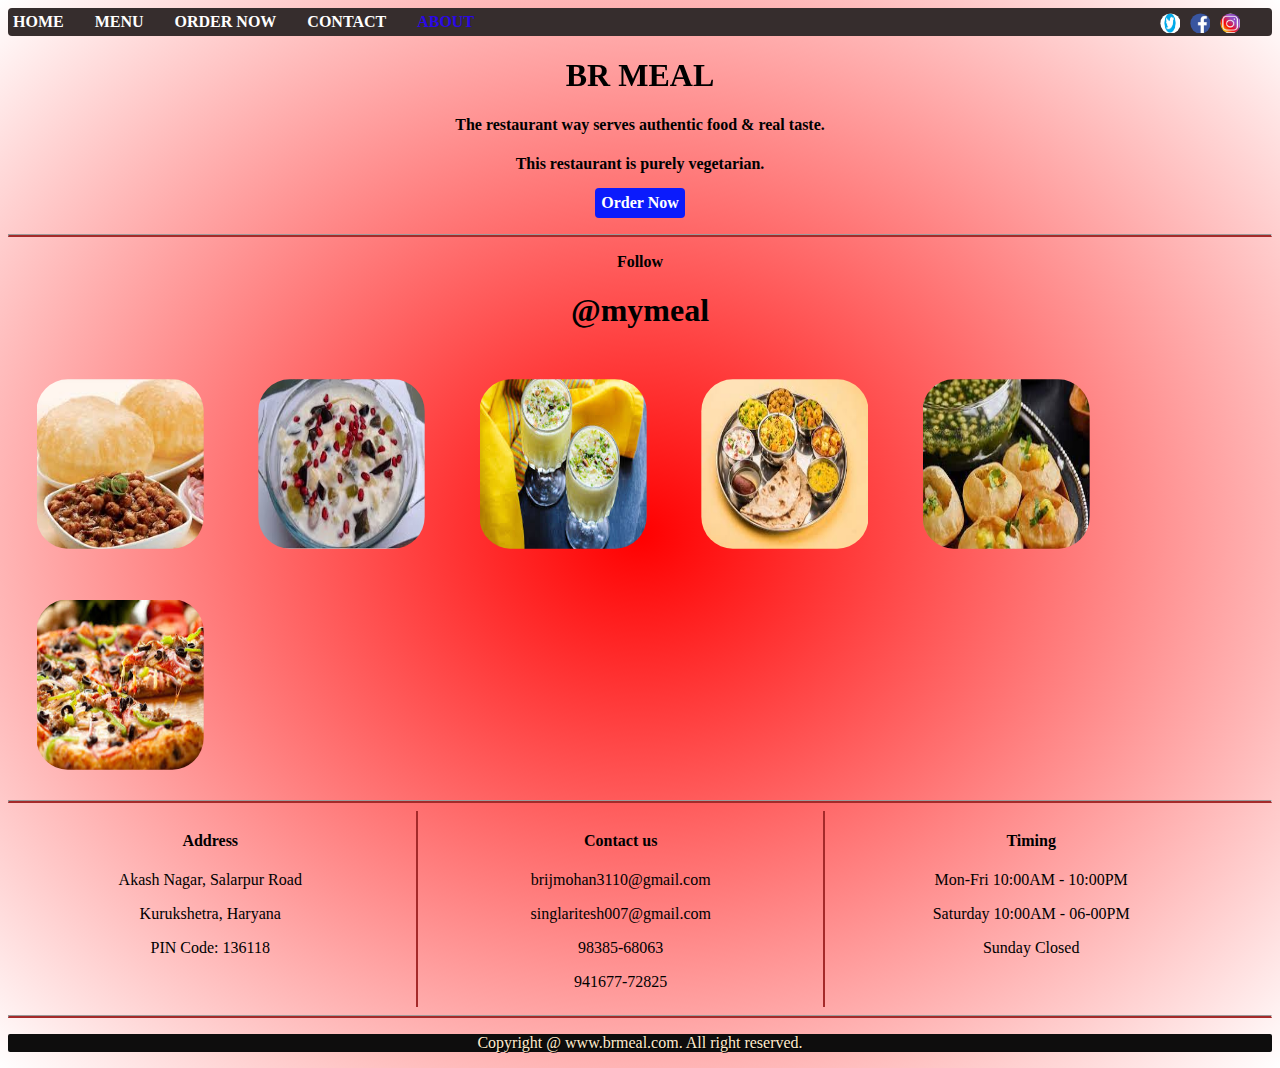
<file: about.html>
<!DOCTYPE html>
<html lang="en">
<head>
    <meta charset="UTF-8">
    <meta http-equiv="X-UA-Compatible" content="IE=edge">
    <meta name="viewport" content="width=device-width, initial-scale=1.0">
    <title>Document</title>
    <link rel="stylesheet" href="about.css">
</head>
<body>
    <nav>
        <ul id="home">
            <li><a href="index.html">HOME</a></li>
            <li><a href="menu.html">MENU</a></li>
            <li><a href="order.html">ORDER NOW</a></li>
            <!-- <li><a href="booking.html">BOOKING</a></li> -->
            <li><a href="contact.html">CONTACT</a></li>
            <li ><a class="about1" href="about.html" class="about1">ABOUT</a></li>

             <li class="insta"><a href="https://www.instagram.com/invites/contact/?i=9iefytqysw5t&utm_content=juhrnwt" target="_blank"><img src="instagram.jpeg" alt="#"></a></li> 
             <li class="fb"><a href="https://www.facebook.com/profile.php?id=100040431983490" target="_blank"><img src="facebook.jpeg" alt="#"></a></li>
             <li class="twitter"><a href="https://twitter.com/bmp3110?s=08" target="_blank"><img src="twitter.jpeg" alt="#"></a></li>
        </ul>
    </nav>
    <h1 class="hello">BR MEAL</h1>
    <h4>The restaurant way serves authentic food & real taste.</h4>
    <h4>This restaurant is purely vegetarian.</h4>
    <h4><a class="btn" href="order.html">Order Now</a></h4>
    <hr>
    <section>
        <p><b>Follow</b> </p>
        <h1> @mymeal</h1>
        <div class="img"><img src="chola bhatura.jfif" alt=""></div>
        <div class="img"><img src="fruit rayta.jfif" alt=""></div>
        <div class="img"><img src="kesar milk.jfif" alt=""></div>
        <div class="img"><img src="special thali.jfif" alt=""></div>
        <div class="img"><img src="PANIPURI.jpg" alt=""></div>
        <div class="img"><img src="pizza.jfif" alt=""></div>
    </section>
    <hr>
        <section>
            <div class="address">
                <h4>Address</h4>
                <p>Akash Nagar, Salarpur Road</p>
                <p>Kurukshetra, Haryana</p>
                <p>PIN Code: 136118</p>
            </div>
            <div class="contact">
                <h4>Contact us</h4>
                <p>brijmohan3110@gmail.com</p>
                <p>singlaritesh007@gmail.com</p>
                <p>98385-68063</p>
                <p>941677-72825</p>
            </div>
            <div class="time">
                <h4>Timing</h4>
                <p>Mon-Fri 10:00AM - 10:00PM</p>
                <p>Saturday 10:00AM - 06-00PM</p>
                <p>Sunday Closed</p>
            </div>
        </section>
        <hr>
        <footer>
            <p>Copyright @ www.brmeal.com. All right reserved.</p>
        </footer>
</body>
</html>
</file>
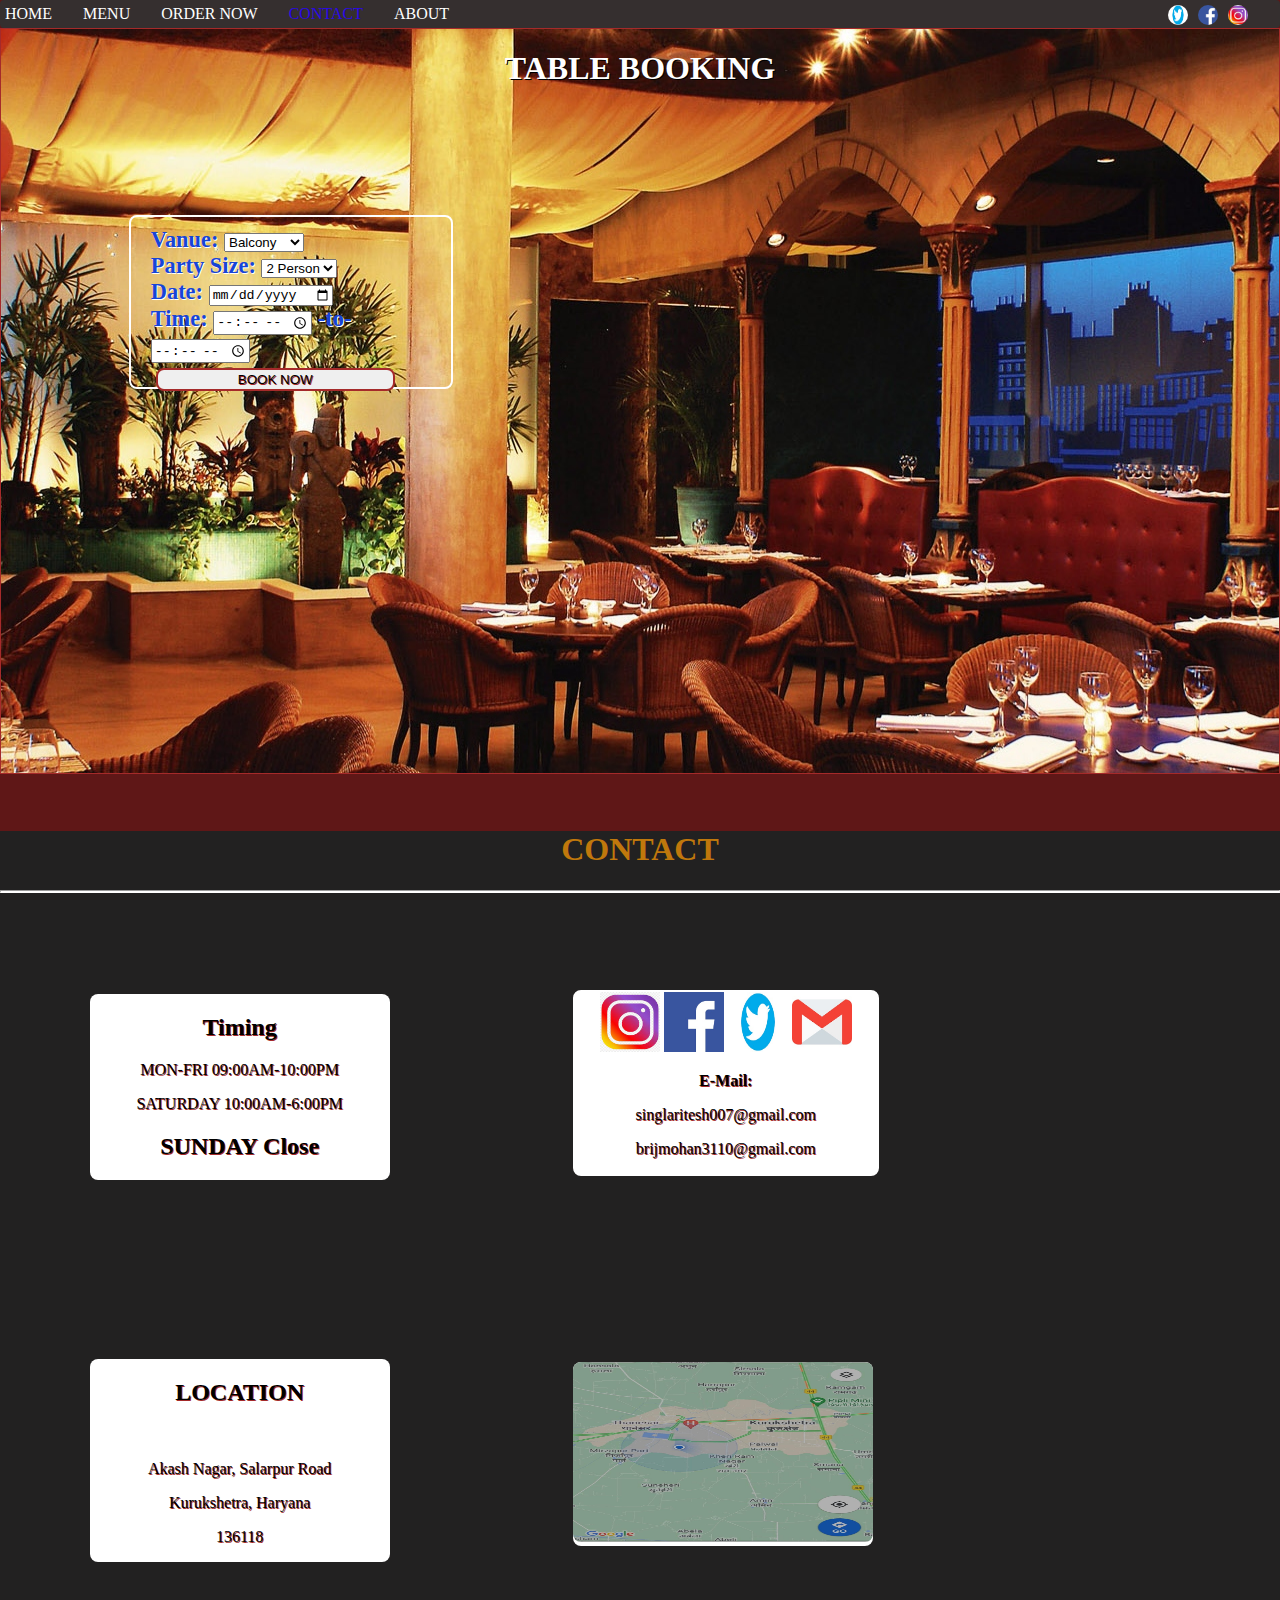
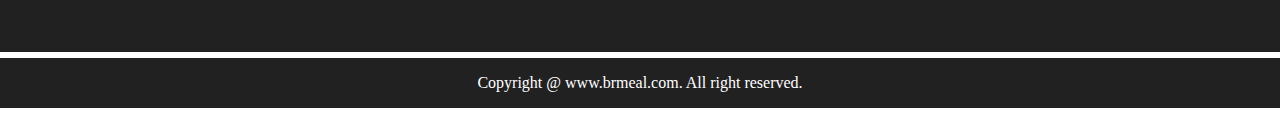
<file: contact.html>
<!DOCTYPE html>
<html lang="en">
<head>
    <meta charset="UTF-8">
    <meta http-equiv="X-UA-Compatible" content="IE=edge">
    <meta name="viewport" content="width=device-width, initial-scale=1.0">
    <title>BR_Foods</title>
    <link rel="stylesheet" href="contact.css">
    
</head>
<body>
    <nav>
        <ul id="home">
            <li><a href="index.html">HOME</a></li>
            <li><a href="menu.html">MENU</a></li>
            <li><a href="order.html">ORDER NOW</a></li>
            <!-- <li><a href="booking.html">BOOKING</a></li> -->
            <li><a class="contact1" href="contact.html">CONTACT</a></li>
            <li><a href="about.html">ABOUT</a></li>

             <li class="insta"><a href="https://www.instagram.com/invites/contact/?i=9iefytqysw5t&utm_content=juhrnwt"><img src="instagram.jpeg" alt="insta"></a></li> 
             <li class="fb"><a href="https://www.facebook.com/profile.php?id=100040431983490"><img src="facebook.jpeg" alt="fb"></a></li>
             <li class="twitter"><a href="https://twitter.com/bmp3110?s=08"><img src="twitter.jpeg" alt="tw"></a></li>
        </ul>
    </nav>
    <div id="container">
    <div id="booking">
        <h1 class="hello"><strong>TABLE BOOKING</strong></h1>

        <div class="bookingform">
           Vanue: <select name="Venue" id=""> 
              <option value="Balcony"> Balcony</option>
              <option value="Open Hut"> Open Hut</option>
              <option value="Garden"> Garden</option>
          </select><br>
            Party Size: <select name="person" id="">
                <option value="">2 Person</option>
                <option value="">3 Person</option>
                <option value="">4 Person</option>
                <option value="">5 Person</option>
                <option value="">6 Person</option>
                
            </select><br>
            Date: <input type="date"> <br> 
            Time: <input type="time"> -to- <input type="time"> <br>
     <button class="btn" onclick = "alert('Your Booking is Confirmed \n Thanks For Your Visit')">BOOK NOW</button>
    </div>
    </div> 
    <br> <br> 
</div>

    <div class="contact">
        <h1 class="hello">CONTACT</h1>
        <hr>

        <div class="left">
            <h2>Timing</h2> 
            <p>MON-FRI 09:00AM-10:00PM</p>
            <p> SATURDAY 10:00AM-6:00PM</p>
            <H2>SUNDAY <B> Close </B></H2>
        </div>

        <div class="socialmedia">
           <a href=" https://www.instagram.com/invites/contact/?i=9iefytqysw5t&utm_content=juhrnwt" target="_blank"> <img src="instagram.jpeg" alt="insta"></a>

           <a href="https://www.facebook.com/profile.php?id=100040431983490" target="_blank"><img src="facebook.jpeg" alt="#"></a>

           <a href="https://twitter.com/bmp3110?s=08" target="_blank"><img src="twitter.jpeg" alt="#"></a>
           <a href="" onclick="alert('MAIL at :\n singlaritesh007@gmail.com \n brijmohan3110@gmail.com ')"><img src="gmail.jpeg" alt=""></a>
           <br> 
           <p class="email">
               <p><b>E-Mail:</b></p>
               <p>singlaritesh007@gmail.com</p> 
               <p> brijmohan3110@gmail.com </p>
           </p>
        
        </div>

        <div class="right">
            <h2>LOCATION</h2> <br>
            <p>Akash Nagar, Salarpur Road</p>
            <p>Kurukshetra, Haryana</p>
            <p>136118</p>
        </div>
        <div class="location">

            <a href=""><img src="location.jpeg" alt=""></a>

        </div>
        <footer>
            <p>Copyright @ www.brmeal.com. All right reserved.</p>
        </footer>

    </div>


</body>
</html>
</file>
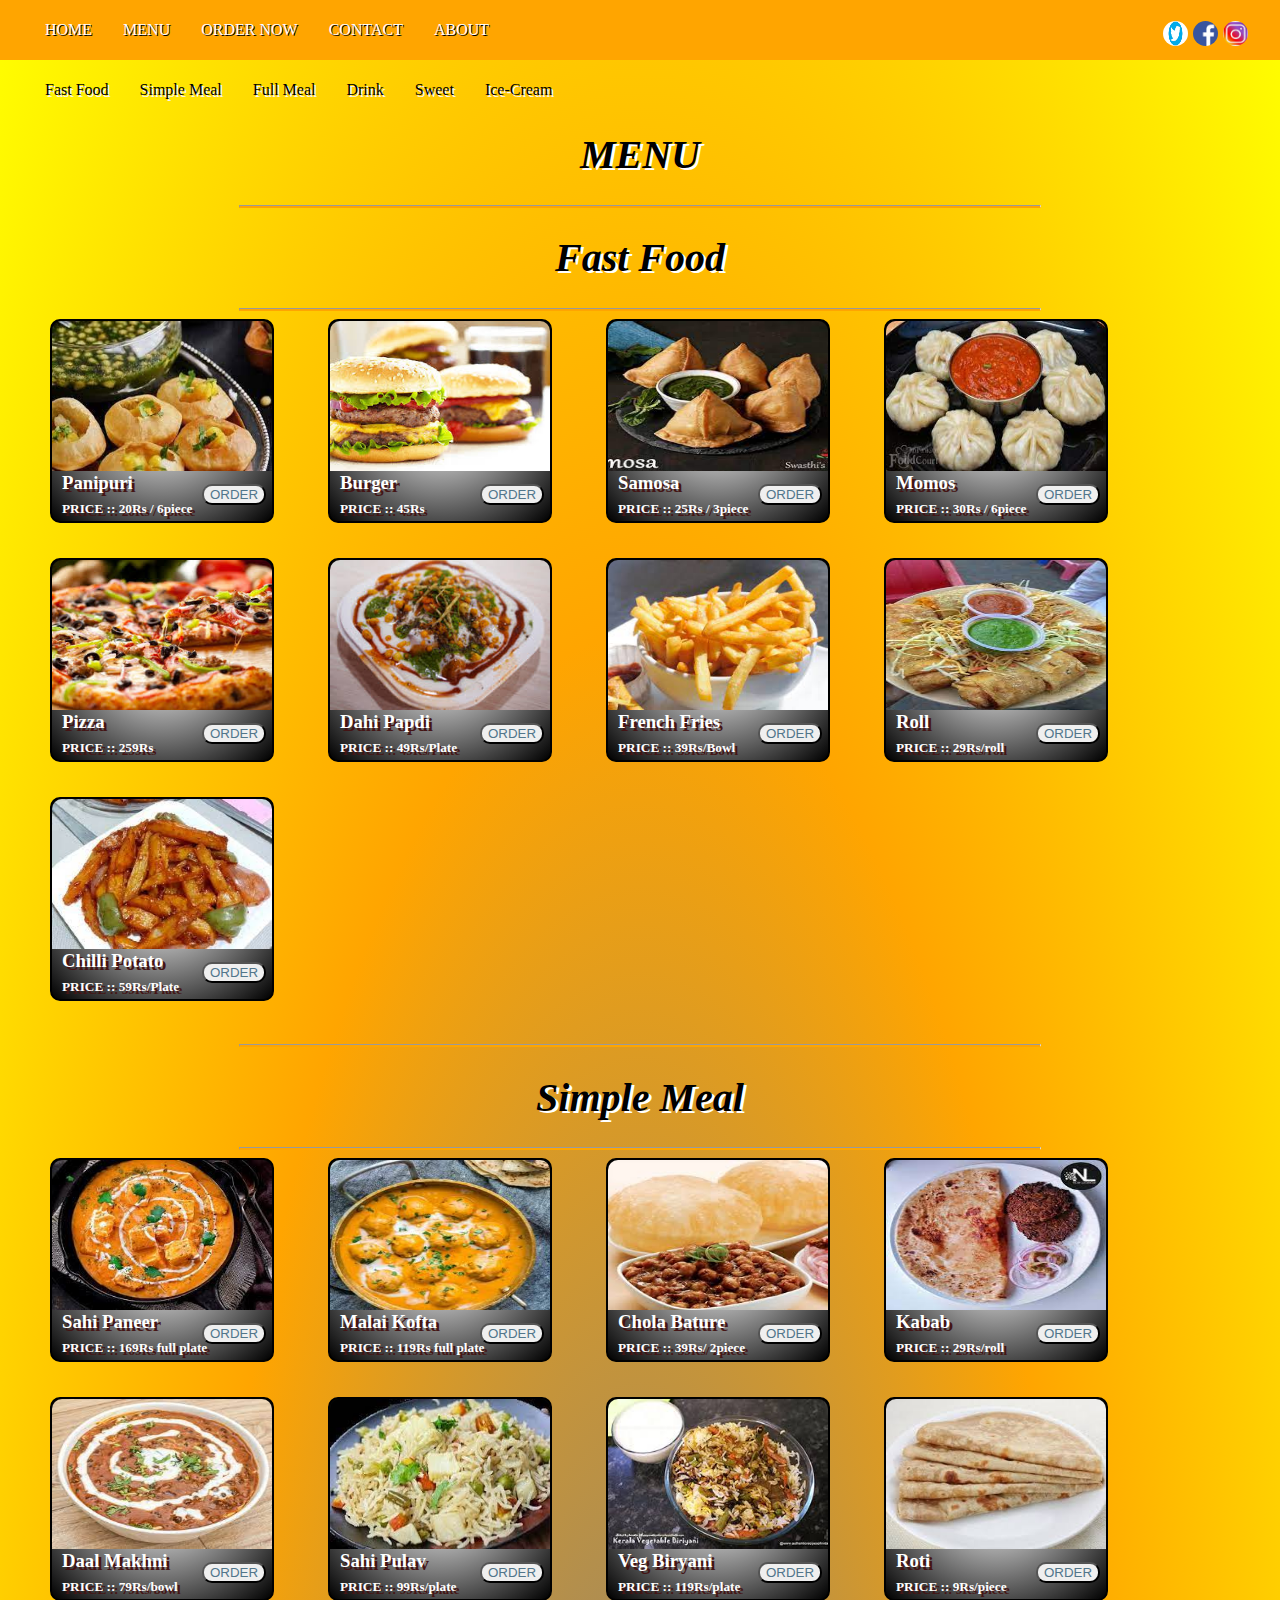
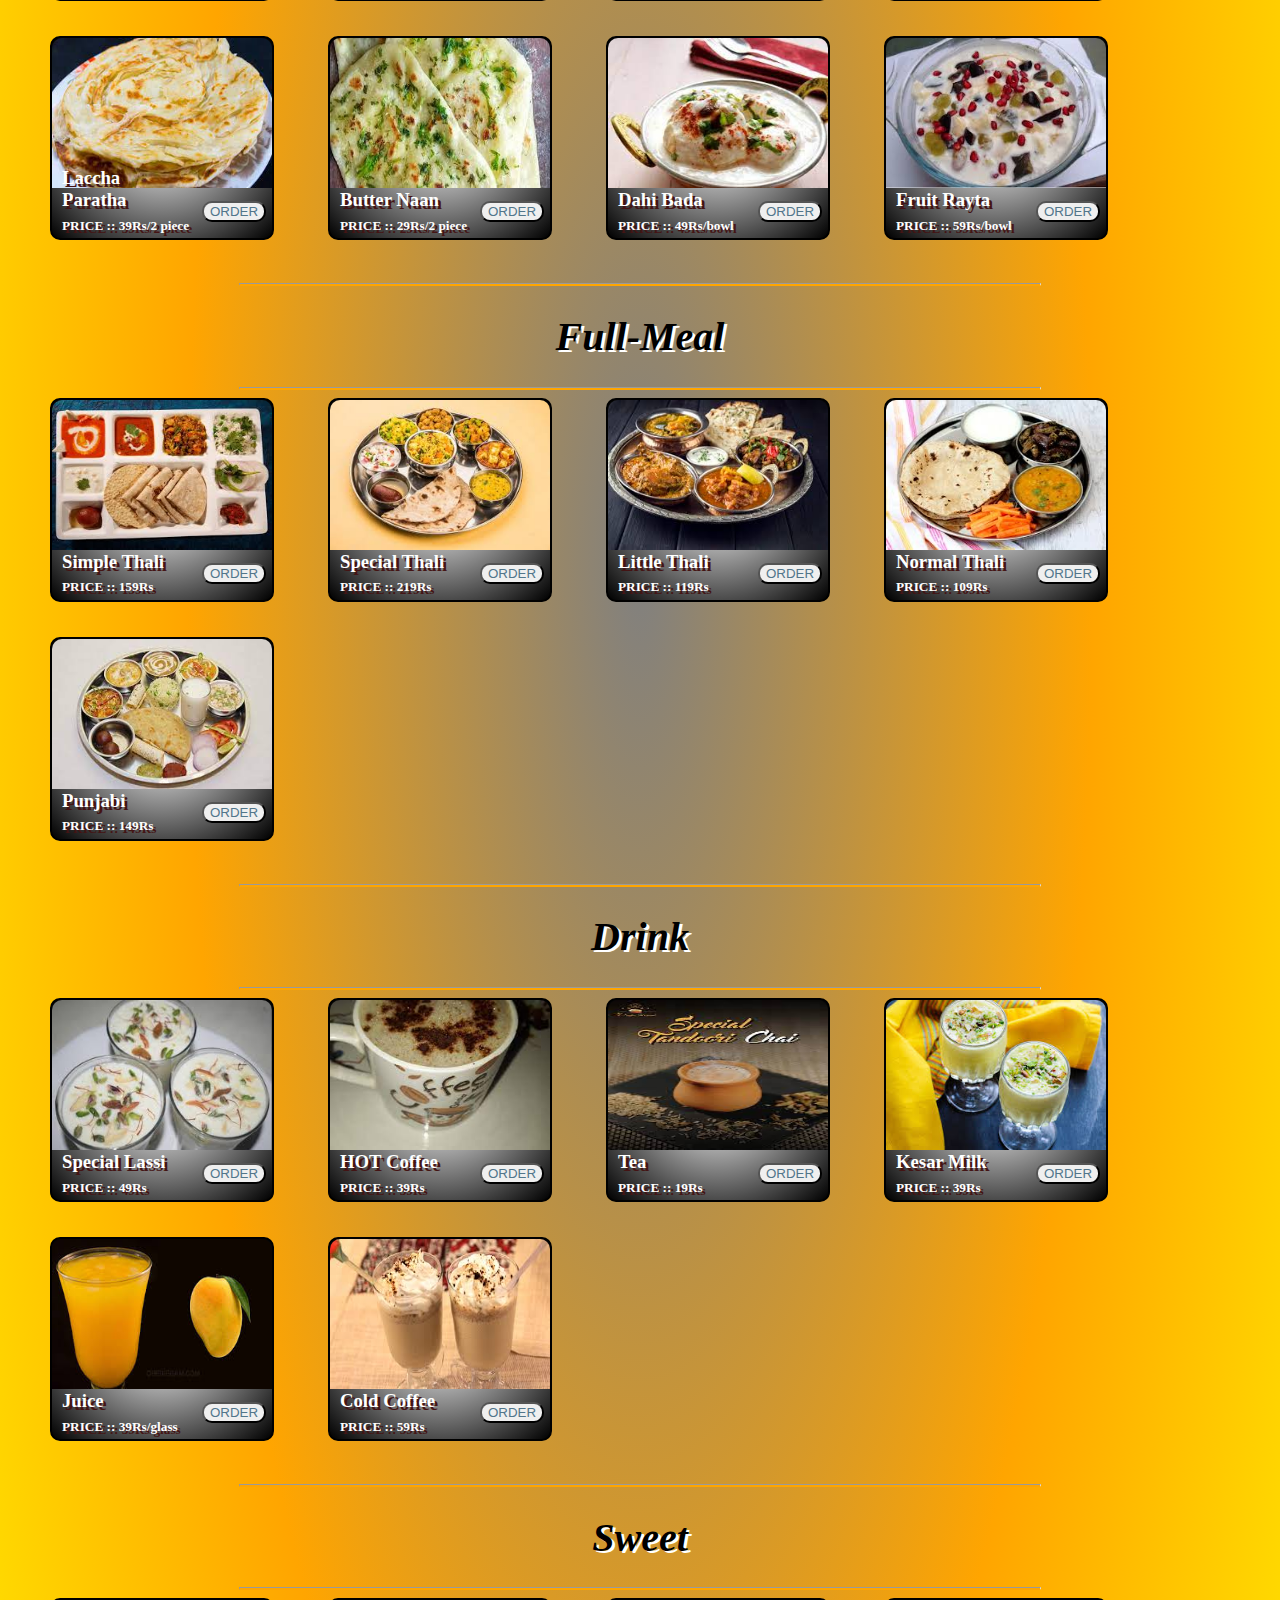
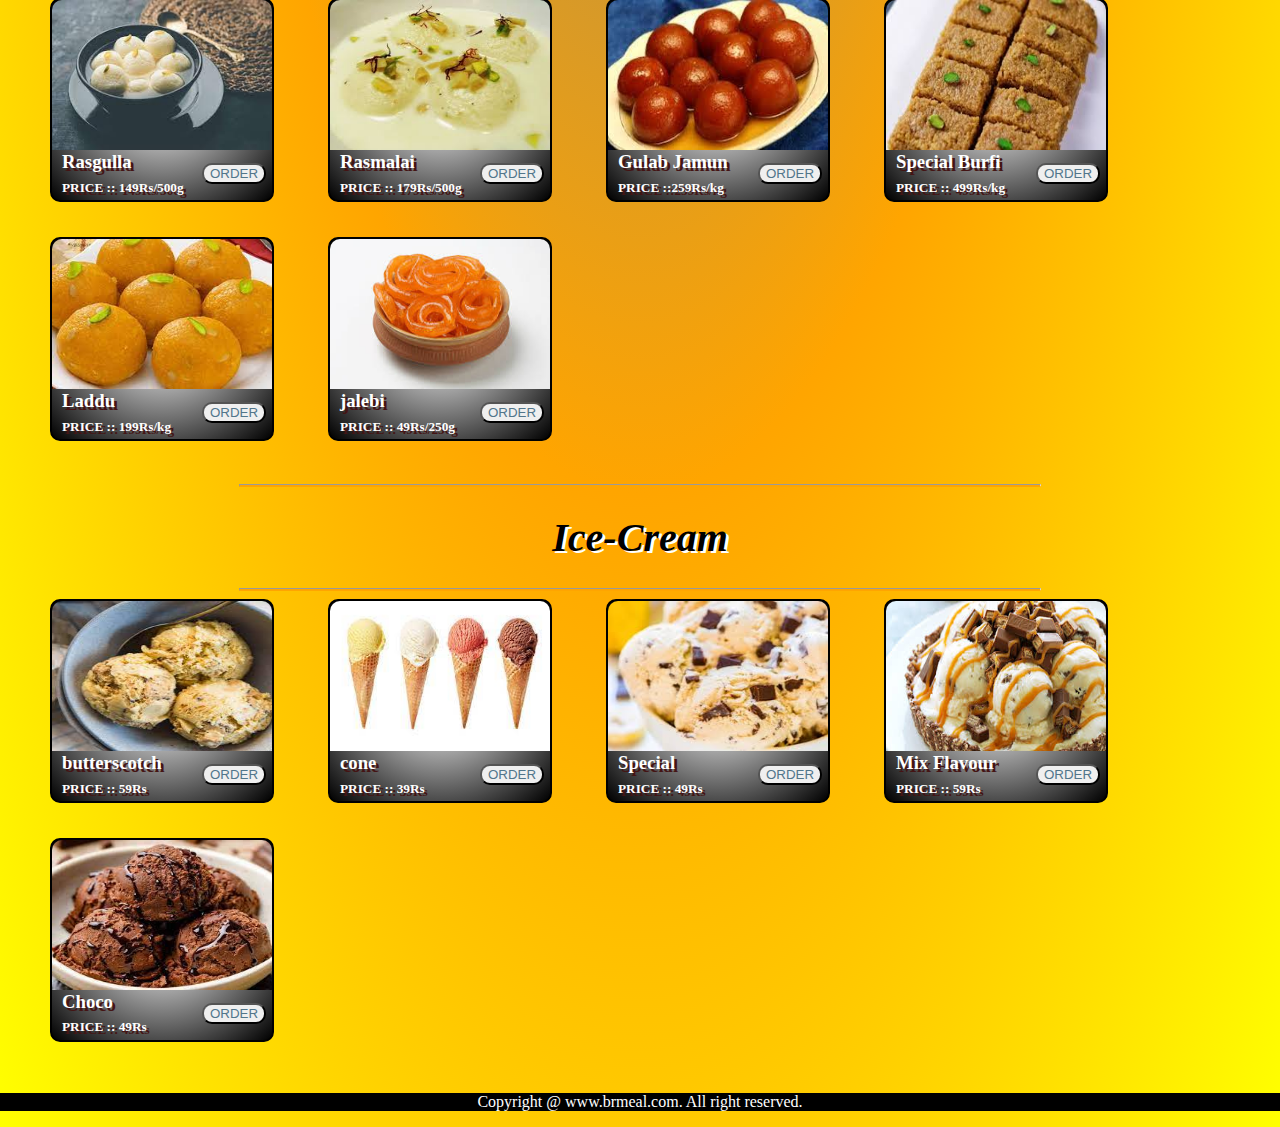
<file: menu.html>
<!DOCTYPE html>
<html lang="en">
<head>
    <meta charset="UTF-8">
    <meta http-equiv="X-UA-Compatible" content="IE=edge">
    <meta name="viewport" content="width=device-width, initial-scale=1.0">
    <title>Document</title>
    <link rel="stylesheet" href="menu.css">
</head>
<body>
    <nav id="fnav">
        <ul id="home">
            <li><a href="index.html">HOME</a></li>
            <li><a class="menu1" href="menu.html" >MENU</a></li>
            <li><a href="order.html">ORDER NOW</a></li>
            <!-- <li><a href="booking.html">BOOKING</a></li> -->
            <li><a href="contact.html">CONTACT</a></li>
            <li><a class="about1" href="about.html">ABOUT</a></li>

             <li class="insta"><a href="https://www.instagram.com/invites/contact/?i=9iefytqysw5t&utm_content=juhrnwt" target="_blank"><img src="instagram.jpeg" alt="insta"></a></li> 
             <li class="fb"><a href="https://www.facebook.com/profile.php?id=100040431983490"  target="_blank"><img src="facebook.jpeg" alt="fb"></a></li>
             <li class="twitter"><a href="https://twitter.com/bmp3110?s=08" target="_blank"><img src="twitter.jpeg" alt="tw"></a></li>
        </ul>
    </nav>
    <nav id="navbar">
        <ul>
            <li><a href="#fast-food">Fast Food</a></li>
            <li><a href="#simple-meal">Simple Meal</a></li>
            <li><a href="#full-meal">Full Meal</a></li>
            <li><a href="#drink">Drink</a></li>
            <li><a href="#sweet">Sweet</a></li>
            <li><a href="#ice-cream">Ice-Cream</a></li>
            
             
        </ul>
    </nav>
    <main id="menu"> <h1 class="hello">MENU</h1>
    <section id="fast-food"><hr>
        <h1 class="hello">Fast Food</h1>
        <hr>
        
        <div>
            <img src="PANIPURI.jpg" alt="">
            <h3>Panipuri</h3>
            <h5> PRICE :: 20Rs / 6piece</h5>
            <button onclick= "alert('Thanks For Your Order \n Your Order will be Dilivered Shortly')">ORDER</button>
        </div>
        <div>
            <img src="burger.jpg" alt="">
            <h3>Burger</h3>
            <h5> PRICE :: 45Rs</h5>
            <button onclick= "alert('Thanks For Your Order \n Your Order will be Dilivered Shortly')">ORDER</button>
        </div>
        <div>
            <img src="samosa.jfif" alt="">
            <h3>Samosa</h3>
            <h5> PRICE :: 25Rs / 3piece</h5>
            <button onclick= "alert('Thanks For Your Order \n Your Order will be Dilivered Shortly')">ORDER</button>
        </div>
        <div>
            <img src="MOMES.jpg" alt="">
            <h3>Momos</h3>
            <h5> PRICE :: 30Rs / 6piece</h5>
            <button onclick= "alert('Thanks For Your Order \n Your Order will be Dilivered Shortly')">ORDER</button>
        </div>
        <div><img src="pizza.jfif" alt="">
            <h3>Pizza</h3>
            <h5> PRICE :: 259Rs</h5>
            <button onclick= "alert('Thanks For Your Order \n Your Order will be Dilivered Shortly')">ORDER</button>
        </div>
        <div><img src="dahi papdi.jfif" alt="">
            <h3>Dahi Papdi</h3>
            <h5> PRICE :: 49Rs/Plate</h5>
            <button onclick= "alert('Thanks For Your Order \n Your Order will be Dilivered Shortly')">ORDER</button>
        </div>
        <div><img src="french fries.jfif" alt="">
            <h3>French Fries</h3>
            <h5> PRICE :: 39Rs/Bowl</h5>
            <button onclick= "alert('Thanks For Your Order \n Your Order will be Dilivered Shortly')">ORDER</button>
        </div>
        <div><img src="a.jfif" alt="">
            <h3>Roll</h3>
            <h5> PRICE :: 29Rs/roll</h5>
            <button onclick= "alert('Thanks For Your Order \n Your Order will be Dilivered Shortly')">ORDER</button>
        </div>
        <div><img src="chilli potato.jfif" alt="">
            <h3>Chilli Potato</h3>
            <h5> PRICE :: 59Rs/Plate</h5>
            <button onclick= "alert('Thanks For Your Order \n Your Order will be Dilivered Shortly')">ORDER</button>
        </div>
    </section>
    <section id="simple-meal"><hr>
        <h1 class="hello">Simple Meal</h1> <hr>
      <div>
          <img src="paneer.jfif" alt="">
          <h3>Sahi Paneer</h3>
         <h5> PRICE :: 169Rs full plate</h5>
         <button onclick= "alert('Thanks For Your Order \n Your Order will be Dilivered Shortly')">ORDER</button>
      </div>
      <div>
        <img src="malai kofta.jfif" alt="">
        <h3>Malai Kofta</h3>
       <h5> PRICE :: 119Rs full plate</h5>
       <button onclick= "alert('Thanks For Your Order \n Your Order will be Dilivered Shortly')">ORDER</button>
    </div>
    <div>
        <img src="chola bhatura.jfif" alt="">
        <h3>Chola Bature</h3>
       <h5> PRICE :: 39Rs/ 2piece</h5>
       <button onclick= "alert('Thanks For Your Order \n Your Order will be Dilivered Shortly')">ORDER</button>
    </div>
    <div>
        <img src="kabab paratha.jfif" alt="">
        <h3>Kabab</h3>
       <h5> PRICE :: 29Rs/roll</h5>
       <button onclick= "alert('Thanks For Your Order \n Your Order will be Dilivered Shortly')">ORDER</button>
    </div>
    <div>
        <img src="daal makhni.jfif" alt="">
        <h3>Daal Makhni</h3>
       <h5> PRICE :: 79Rs/bowl</h5>
       <button onclick= "alert('Thanks For Your Order \n Your Order will be Dilivered Shortly')">ORDER</button>
    </div>
    <div>
        <img src="pulav.jfif" alt="">
        <h3>Sahi Pulav</h3>
       <h5> PRICE :: 99Rs/plate</h5>
       <button onclick= "alert('Thanks For Your Order \n Your Order will be Dilivered Shortly')">ORDER</button>
    </div>
    <div>
        <img src="veg biryani.jfif" alt="">
        <h3>Veg Biryani</h3>
       <h5> PRICE :: 119Rs/plate</h5>
       <button onclick= "alert('Thanks For Your Order \n Your Order will be Dilivered Shortly')">ORDER</button>
    </div>
    <div>
        <img src="roti.jfif" alt="">
        <h3> Roti</h3>
       <h5> PRICE :: 9Rs/piece</h5>
       <button onclick= "alert('Thanks For Your Order \n Your Order will be Dilivered Shortly')">ORDER</button>
    </div>
    <div>
        <img src="laccha paratha.jfif" alt="">
        <h3>Laccha Paratha</h3>
       <h5> PRICE :: 39Rs/2 piece</h5>
       <button onclick= "alert('Thanks For Your Order \n Your Order will be Dilivered Shortly')">ORDER</button>
    </div>
    <div>
        <img src="butter naan.jfif" alt="">
        <h3>Butter Naan</h3>
       <h5> PRICE :: 29Rs/2 piece</h5>
       <button onclick= "alert('Thanks For Your Order \n Your Order will be Dilivered Shortly')">ORDER</button>
    </div>
    <div>
        <img src="dahi bada.jfif" alt="">
        <h3>Dahi Bada</h3>
       <h5> PRICE :: 49Rs/bowl</h5>
       <button onclick= "alert('Thanks For Your Order \n Your Order will be Dilivered Shortly')">ORDER</button>
    </div>
    <div>
        <img src="fruit rayta.jfif" alt="">
        <h3>Fruit Rayta</h3>
       <h5> PRICE :: 59Rs/bowl</h5>
       <button onclick= "alert('Thanks For Your Order \n Your Order will be Dilivered Shortly')">ORDER</button>
    </div>
    </section>
    <section id="full-meal"><hr>
        <h1 class="hello">Full-Meal</h1><hr>
        <div>
            <img src="simple thali.jfif" alt="">
            <h3>Simple Thali</h3>
           <h5> PRICE :: 159Rs</h5>
           <button onclick= "alert('Thanks For Your Order \n Your Order will be Dilivered Shortly')">ORDER</button>
        </div>
        <div>
            <img src="special thali.jfif" alt="">
            <h3>Special Thali</h3>
           <h5> PRICE :: 219Rs</h5>
           <button onclick= "alert('Thanks For Your Order \n Your Order will be Dilivered Shortly')">ORDER</button>
        </div>
        <div>
            <img src="little thali.jfif" alt="">
            <h3>Little Thali</h3>
           <h5> PRICE :: 119Rs</h5>
           <button onclick= "alert('Thanks For Your Order \n Your Order will be Dilivered Shortly')">ORDER</button>
        </div>
        <div>
            <img src="normal thali.jfif" alt="">
            <h3>Normal Thali</h3>
           <h5> PRICE :: 109Rs</h5>
           <button onclick= "alert('Thanks For Your Order \n Your Order will be Dilivered Shortly')">ORDER</button>
        </div>
        <div>
            <img src="punjabi thali.jfif" alt="">
            <h3>Punjabi</h3>
           <h5> PRICE :: 149Rs</h5>
           <button onclick= "alert('Thanks For Your Order \n Your Order will be Dilivered Shortly')">ORDER</button>
        </div>

    </section>
    <section id="drink"><hr>
        <h1 class="hello">Drink</h1><hr>
        <div>
            <img src="lassi.jfif" alt="">
            <h3>Special Lassi</h3>
           <h5> PRICE :: 49Rs</h5>
           <button onclick= "alert('Thanks For Your Order \n Your Order will be Dilivered Shortly')">ORDER</button>
        </div>
        <div>
            <img src="coffee.jfif" alt="">
            <h3>HOT Coffee</h3>
           <h5> PRICE :: 39Rs</h5>
           <button onclick= "alert('Thanks For Your Order \n Your Order will be Dilivered Shortly')">ORDER</button>
        </div>
        <div>
            <img src="tea.jfif" alt="">
            <h3>Tea</h3>
           <h5> PRICE :: 19Rs</h5>
           <button onclick= "alert('Thanks For Your Order \n Your Order will be Dilivered Shortly')">ORDER</button>
        </div>
        <div>
            <img src="kesar milk.jfif" alt="">
            <h3>Kesar Milk</h3>
           <h5> PRICE :: 39Rs</h5>
           <button onclick= "alert('Thanks For Your Order \n Your Order will be Dilivered Shortly')">ORDER</button>
        </div>
        <div>
            <img src="mango juice.jfif" alt="">
            <h3>Juice</h3>
           <h5> PRICE :: 39Rs/glass</h5>
           <button onclick= "alert('Thanks For Your Order \n Your Order will be Dilivered Shortly')">ORDER</button>
        </div> 
        <div>
            <img src="cold coffee.jfif" alt="">
            <h3>Cold Coffee</h3>
           <h5> PRICE :: 59Rs</h5>
           <button onclick= "alert('Thanks For Your Order \n Your Order will be Dilivered Shortly')">ORDER</button>
        </div>

    </section>
    <section id="sweet"><hr>
        <h1 class="hello">Sweet</h1><hr>
        <div>
            <img src="white rasgulla.jfif" alt="">
            <h3>Rasgulla</h3>
           <h5> PRICE :: 149Rs/500g</h5>
           <button onclick= "alert('Thanks For Your Order \n Your Order will be Dilivered Shortly')">ORDER</button>
        </div>
        <div>
            <img src="rasmalai.jfif" alt="">
            <h3>Rasmalai</h3>
           <h5> PRICE :: 179Rs/500g</h5>
           <button onclick= "alert('Thanks For Your Order \n Your Order will be Dilivered Shortly')">ORDER</button>
        </div>
        <div>
            <img src="rasgulla.jfif" alt="">
            <h3>Gulab Jamun</h3>
           <h5> PRICE ::259Rs/kg</h5>
           <button onclick= "alert('Thanks For Your Order \n Your Order will be Dilivered Shortly')">ORDER</button>
        </div>
        <div>
            <img src="milk brfi.jfif" alt="">
            <h3>Special Burfi</h3>
           <h5> PRICE :: 499Rs/kg</h5>
           <button onclick= "alert('Thanks For Your Order \n Your Order will be Dilivered Shortly')">ORDER</button>
        </div>
        <div>
            <img src="laddu.jfif" alt="">
            <h3>Laddu</h3>
           <h5> PRICE :: 199Rs/kg</h5>
           <button onclick= "alert('Thanks For Your Order \n Your Order will be Dilivered Shortly')">ORDER</button>
        </div>
        <div>
            <img src="jalebi.jfif" alt="">
            <h3>jalebi</h3>
           <h5> PRICE :: 49Rs/250g</h5>
           <button onclick= "alert('Thanks For Your Order \n Your Order will be Dilivered Shortly')">ORDER</button>
        </div>
    </section>
    <section id="ice-cream"><hr>
        <h1 class="hello">Ice-Cream</h1><hr>
        <div>
            <img src="butterscotch.jfif" alt="">
            <h3>butterscotch</h3>
           <h5> PRICE :: 59Rs</h5>
           <button onclick= "alert('Thanks For Your Order \n Your Order will be Dilivered Shortly')">ORDER</button>
        </div>
        <div>
            <img src="cone ice cream.jfif" alt="">
            <h3>cone</h3>
           <h5> PRICE :: 39Rs</h5>
           <button onclick= "alert('Thanks For Your Order \n Your Order will be Dilivered Shortly')">ORDER</button>
        </div>
        <div>
            <img src="banana ice cream.jfif" alt="">
            <h3>Special</h3>
           <h5> PRICE :: 49Rs</h5>
           <button onclick= "alert('Thanks For Your Order \n Your Order will be Dilivered Shortly')">ORDER</button>
        </div>
        <div>
            <img src="mixup.jfif" alt="">
            <h3>Mix Flavour</h3>
           <h5> PRICE :: 59Rs</h5>
           <button onclick= "alert('Thanks For Your Order \n Your Order will be Dilivered Shortly')">ORDER</button>
        </div>
        <div>
            <img src="chocolate.jfif" alt="">
            <h3>Choco</h3>
           <h5> PRICE :: 49Rs</h5>
           <button onclick= "alert('Thanks For Your Order \n Your Order will be Dilivered Shortly')">ORDER</button>
        </div>
    </section>
    <footer>
        <p>Copyright @ www.brmeal.com. All right reserved.</p>
    </footer>
    
</main>
</body>
</html>
</file>
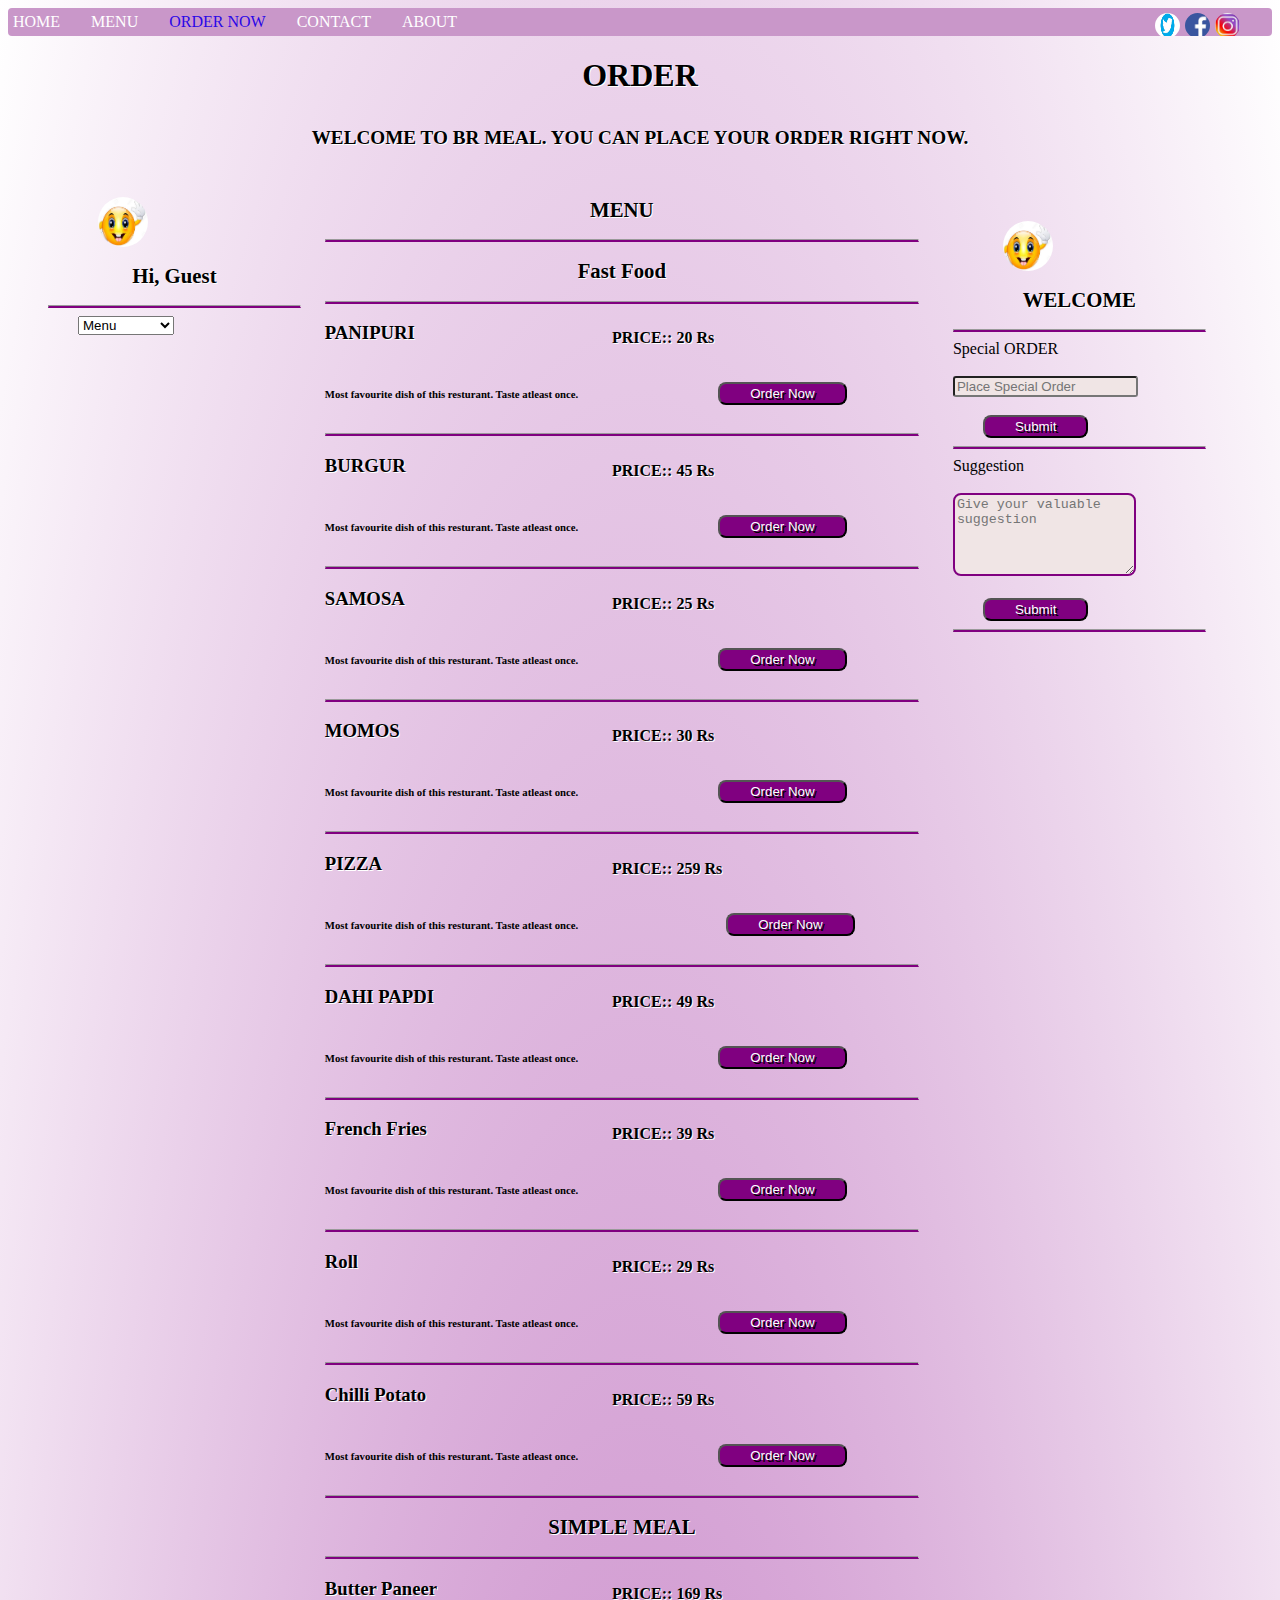
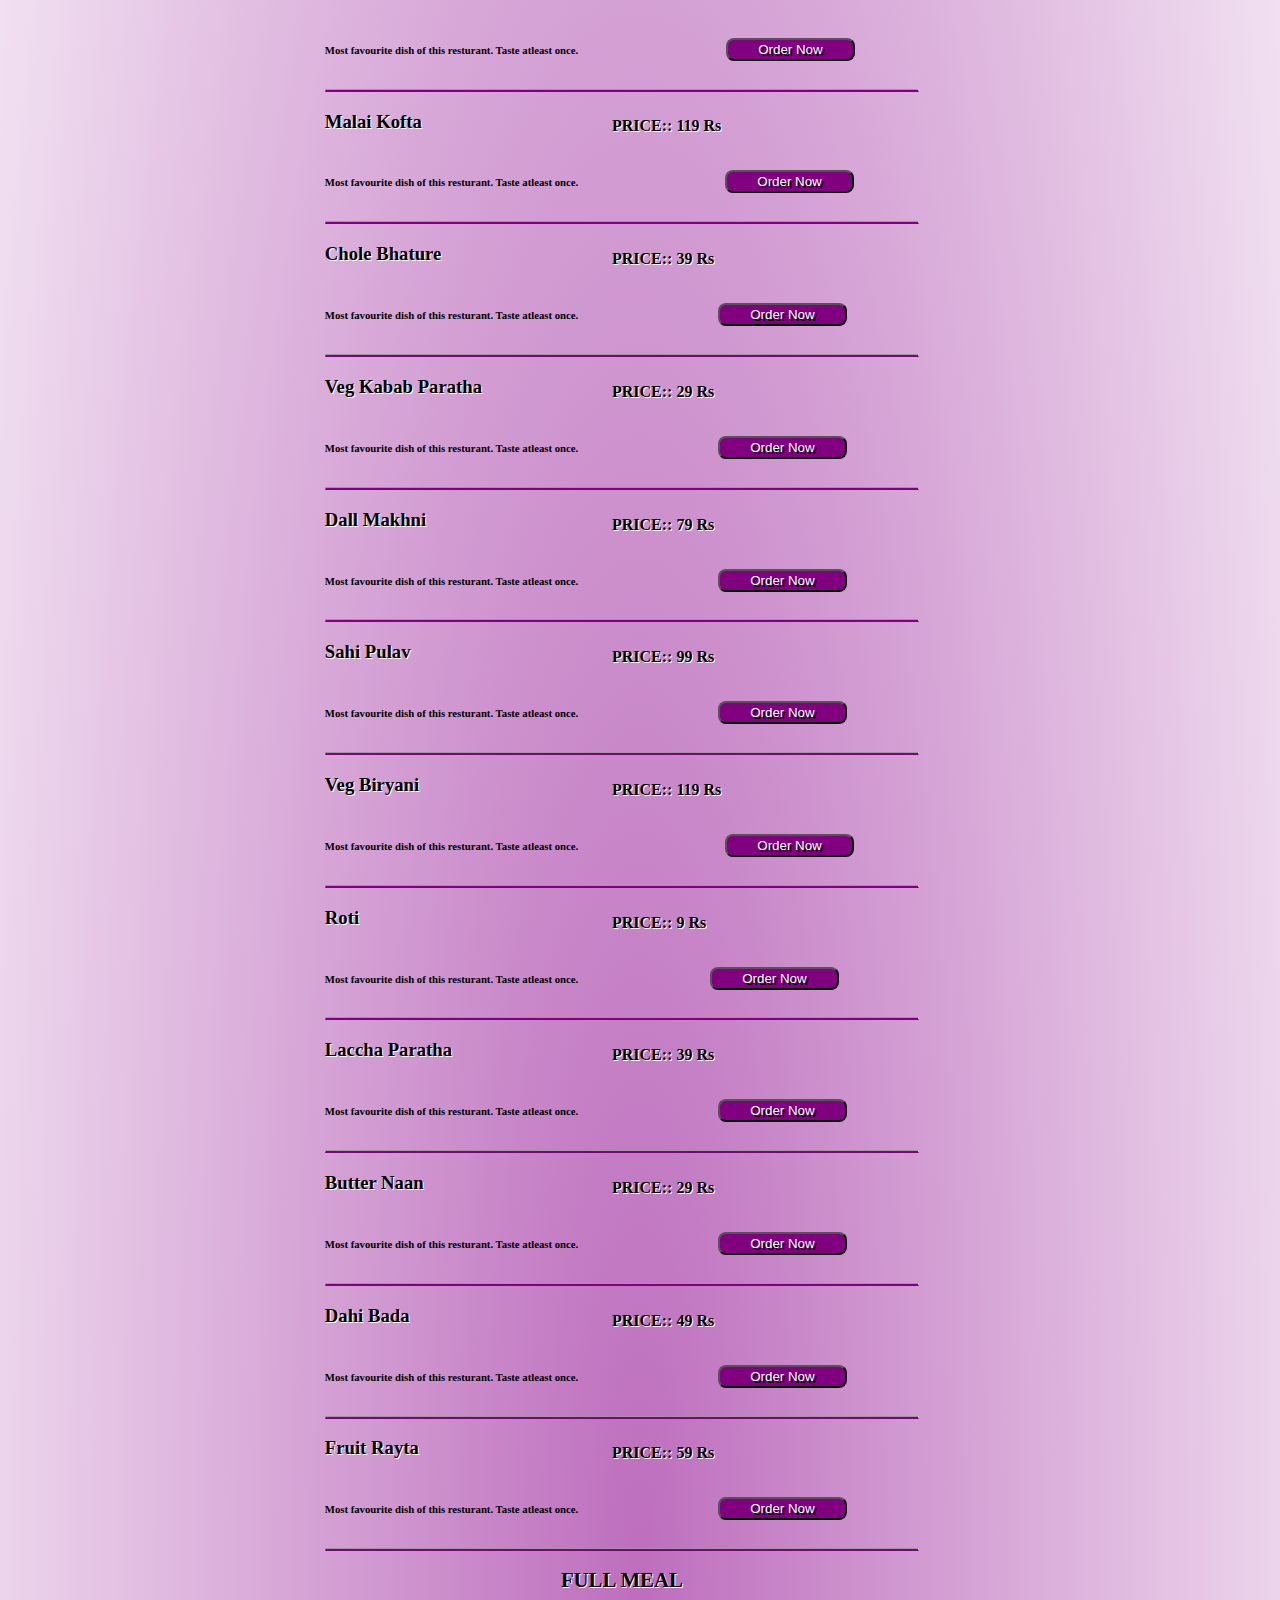
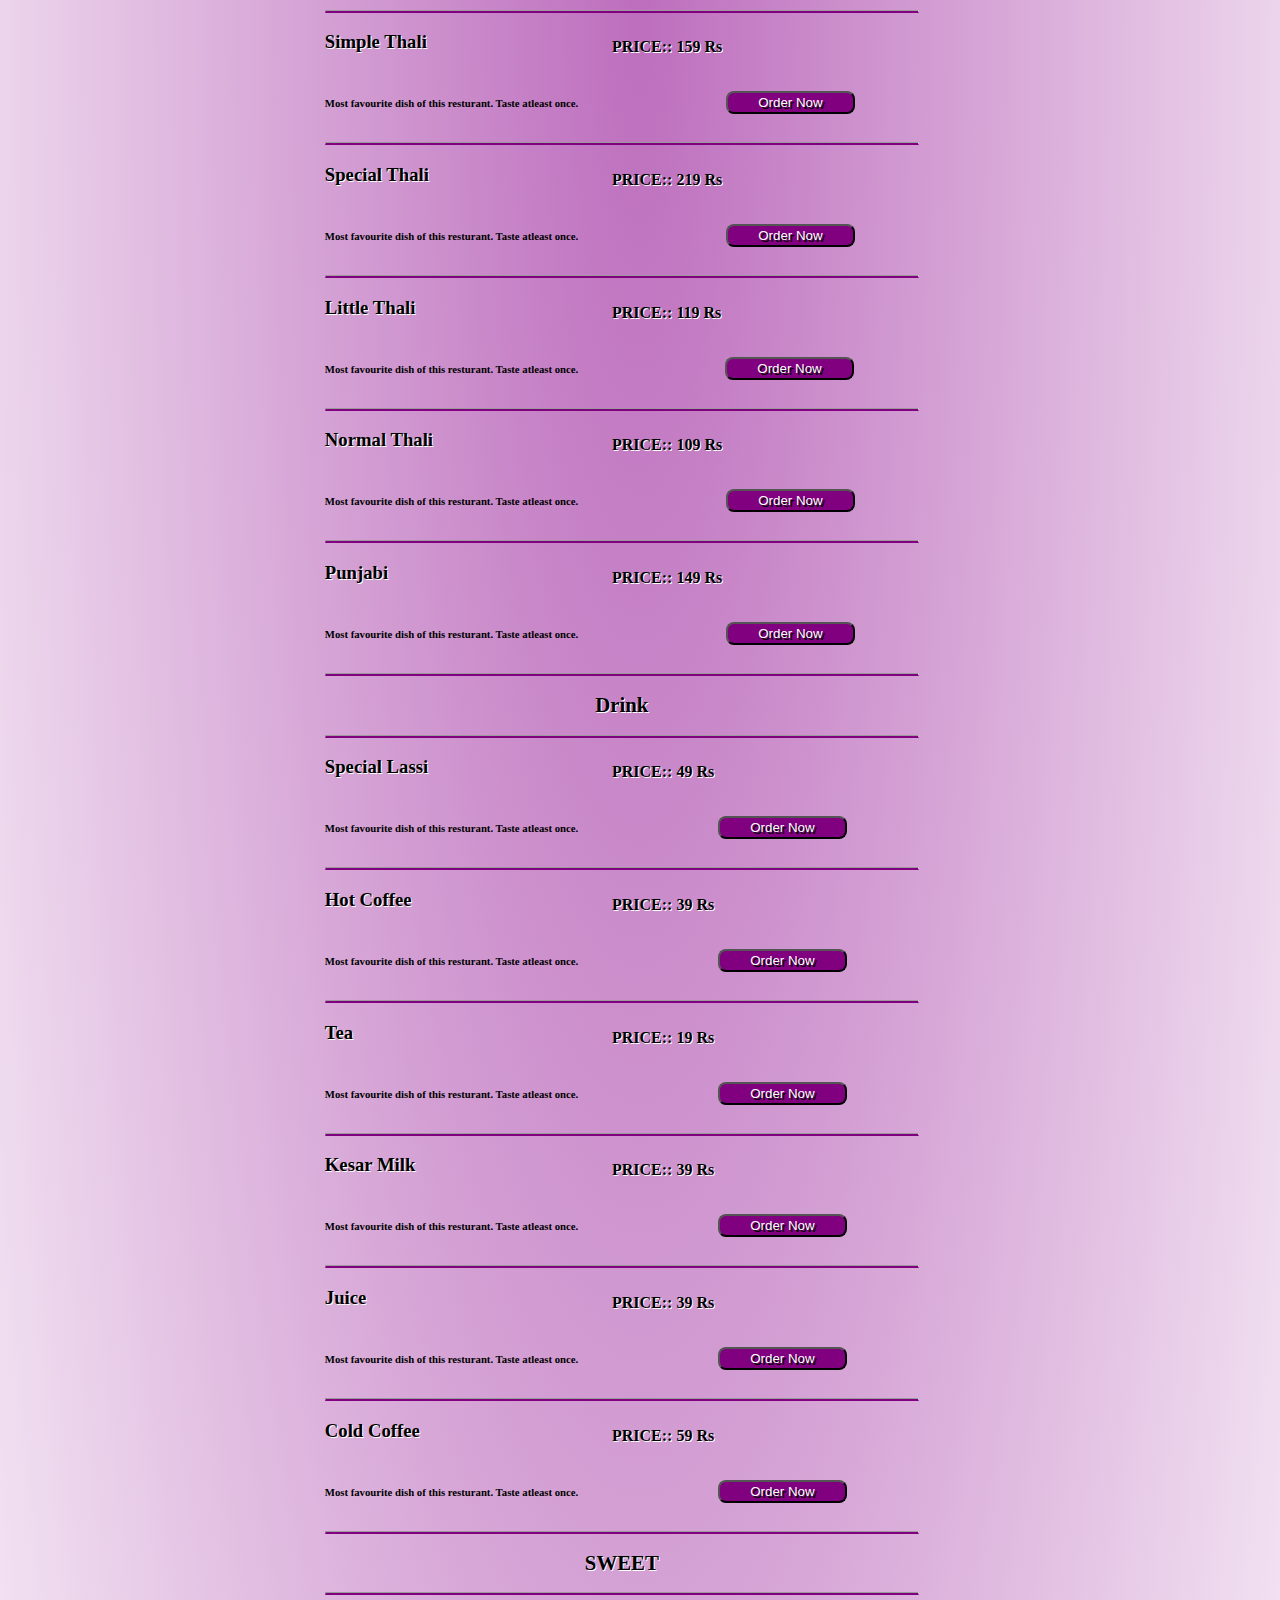
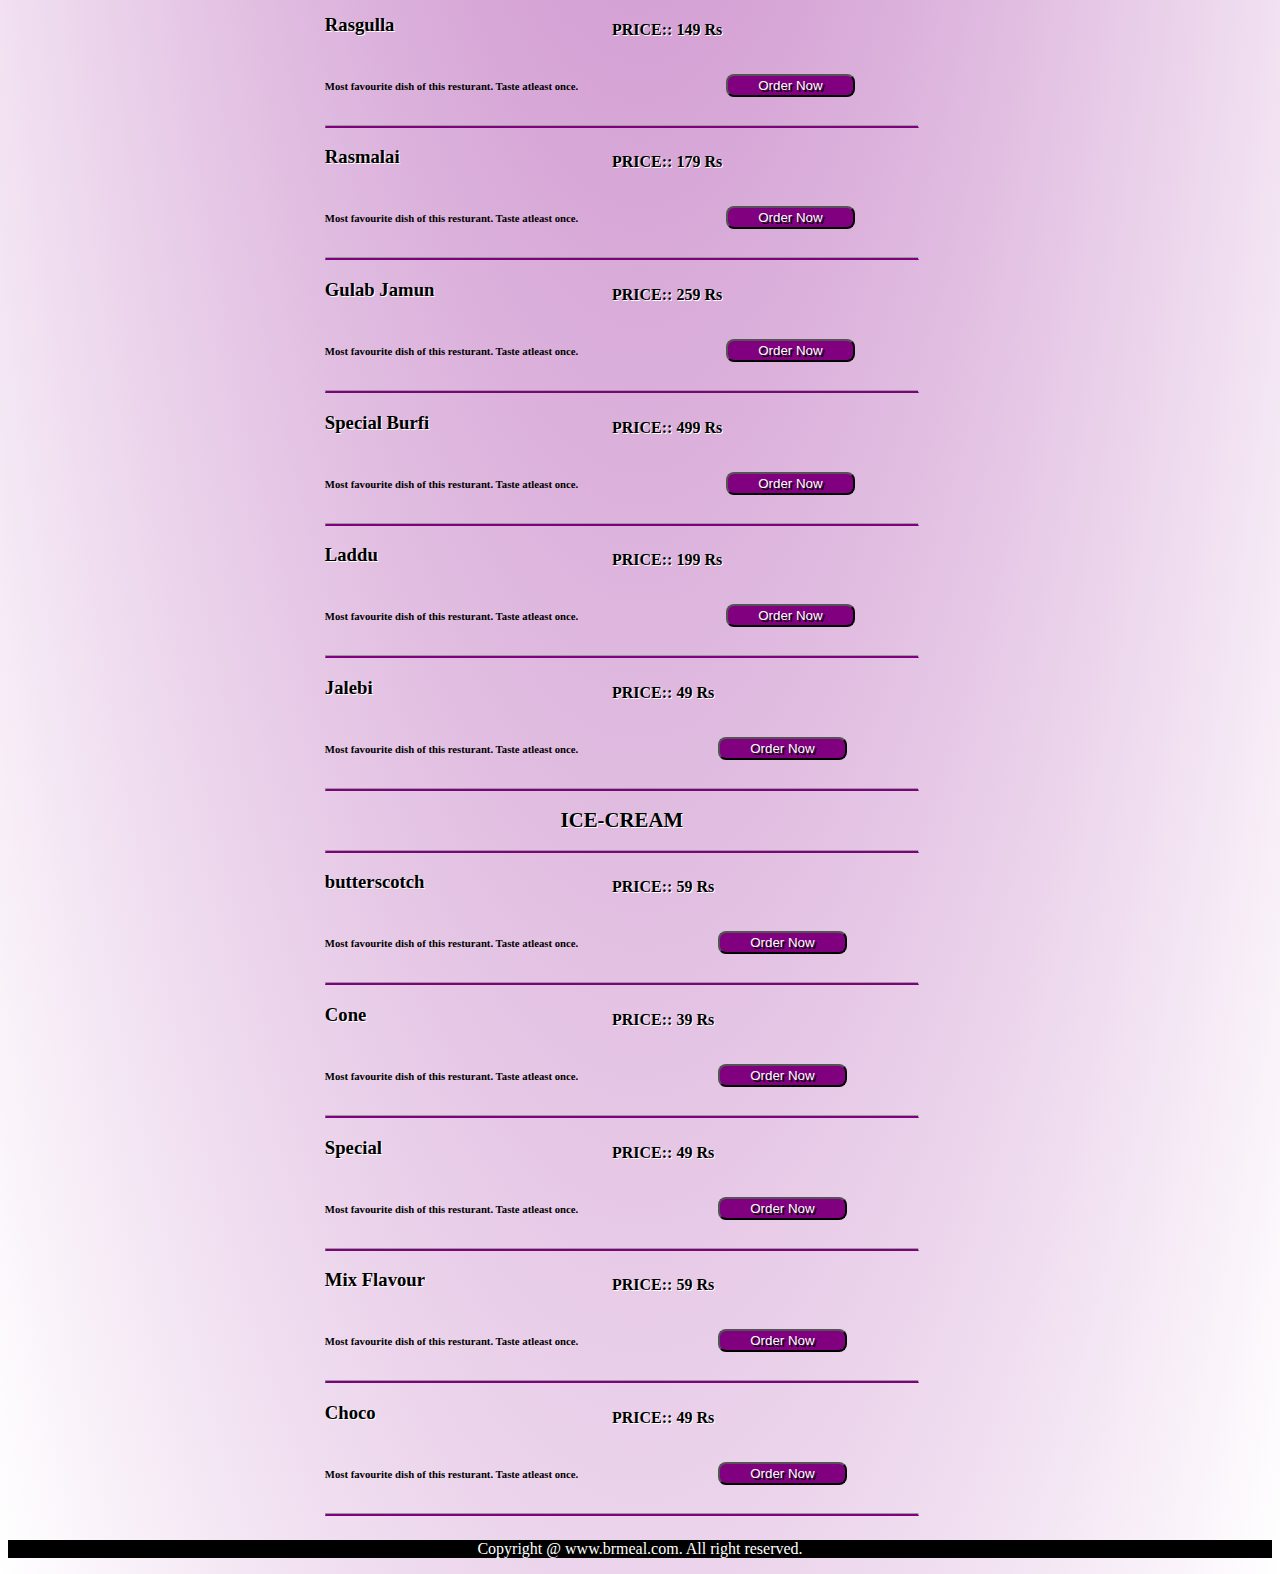
<file: order.html>
<!DOCTYPE html>
<html lang="en">
<head>
    <meta charset="UTF-8">
    <meta http-equiv="X-UA-Compatible" content="IE=edge">
    <meta name="viewport" content="width=device-width, initial-scale=1.0">
    <title>Document</title>
    <link rel="stylesheet" href="order.css">
</head>
<body>
    <nav>
        <ul id="home">
            <li><a href="index.html">HOME</a></li>
            <li><a href="menu.html">MENU</a></li>
            <li><a href="order.html" class="order1">ORDER NOW</a></li>
            <!-- <li><a href="booking.html">BOOKING</a></li> -->
            <li><a href="contact.html">CONTACT</a></li>
            <li><a class="about1" href="about.html">ABOUT</a></li>

             <li class="insta"><a href="https://www.instagram.com/invites/contact/?i=9iefytqysw5t&utm_content=juhrnwt"><img src="instagram.jpeg" alt="insta"></a></li> 
             <li class="fb"><a href="https://www.facebook.com/profile.php?id=100040431983490"><img src="facebook.jpeg" alt="fb"></a></li>
             <li class="twitter"><a href="https://twitter.com/bmp3110?s=08"><img src="twitter.jpeg" alt="tw"></a></li>
        </ul>
    </nav>
    <h1>ORDER </h1>
    <h5>WELCOME TO BR MEAL. YOU CAN PLACE YOUR ORDER RIGHT NOW.</h5>
    <section id="menulist">
<menu class="dropdown">
    <img class="hello" src="hello.jfif" alt="">
    <h2>Hi, Guest</h2>
    <hr>
     <select name="Menu" id="menu" >
         <option value="Menu"><a href="">Menu</a></option><hr>
         <option value="Fast Food"><a href="#fastfood">Fast Food</a></option>
         <option value="Simple Meal"><a href="#simple-meal">Simple Meal</a></option>
         <option value="Full Meal"><a href="#full-meal">Full Meal</a></option>
         <option value="Drinks"><a href="#drink">Drink</a></option>
         <option value="Sweet"><a href="#sweet">Sweet</a></option>
         <option value="Ice-Cream"><a href="#ice-cream">Ice-Cream</a></option>
     </select>
</menu>
    
    
<main class="main">
    <h2 class="hello">MENU</h2>
    <hr>
    <div id="fastfood">
        <h2 class="hello">Fast Food</h2>
        <hr>
        <div>
            <h3>PANIPURI</h3>
            <h6>Most favourite dish of this resturant. Taste atleast once.</h6>
            <h4>PRICE:: 20 Rs</h4>
            <button onclick="alert('Thanks For Your Order \n Your Order will be Dilivered Shortly')">Order Now</button>
            <hr>
        </div>
        <div>
            <h3>BURGUR</h3>
            <h6>Most favourite dish of this resturant. Taste atleast once.</h6>
            <h4>PRICE:: 45 Rs</h4>
            <button onclick="alert('Thanks For Your Order \n Your Order will be Dilivered Shortly')">Order Now</button>
            <hr>
        </div>
        <div>
            <h3>SAMOSA</h3>
            <h6>Most favourite dish of this resturant. Taste atleast once.</h6>
            <h4>PRICE:: 25 Rs</h4>
            <button onclick="alert('Thanks For Your Order \n Your Order will be Dilivered Shortly')">Order Now</button>
            <hr>
        </div>
        <div>
            <h3>MOMOS</h3>
            <h6>Most favourite dish of this resturant. Taste atleast once.</h6>
            <h4>PRICE:: 30 Rs</h4>
            <button onclick="alert('Thanks For Your Order \n Your Order will be Dilivered Shortly')">Order Now</button>
            <hr>
        </div>
        <div>
            <h3>PIZZA</h3>
            <h6>Most favourite dish of this resturant. Taste atleast once.</h6>
            <h4>PRICE:: 259 Rs</h4>
            <button onclick="alert('Thanks For Your Order \n Your Order will be Dilivered Shortly')">Order Now</button>
            <hr>
        </div>
        <div>
            <h3>DAHI PAPDI</h3>
            <h6>Most favourite dish of this resturant. Taste atleast once.</h6>
            <h4>PRICE:: 49 Rs</h4>
            <button onclick="alert('Thanks For Your Order \n Your Order will be Dilivered Shortly')">Order Now</button>
            <hr>
        </div>
        <div>
            <h3>French Fries</h3>
            <h6>Most favourite dish of this resturant. Taste atleast once.</h6>
            <h4>PRICE:: 39 Rs</h4>
            <button onclick="alert('Thanks For Your Order \n Your Order will be Dilivered Shortly')">Order Now</button>
            <hr>
        </div>
        <div>
            <h3>Roll</h3>
            <h6>Most favourite dish of this resturant. Taste atleast once.</h6>
            <h4>PRICE:: 29 Rs</h4>
            <button onclick="alert('Thanks For Your Order \n Your Order will be Dilivered Shortly')">Order Now</button>
            <hr>
        </div>
        <div>
            <h3>Chilli Potato</h3>
            <h6>Most favourite dish of this resturant. Taste atleast once.</h6>
            <h4>PRICE:: 59 Rs</h4>
            <button onclick="alert('Thanks For Your Order \n Your Order will be Dilivered Shortly')">Order Now</button>
            <hr>
        </div>
    </div>
    <div id="simple-meal">
        <h2 class="hello">SIMPLE MEAL</h2><hr>
        <div>
            <h3>Butter Paneer</h3>
            <h6>Most favourite dish of this resturant. Taste atleast once.</h6>
            <h4>PRICE:: 169 Rs</h4>
            <button onclick="alert('Thanks For Your Order \n Your Order will be Dilivered Shortly')">Order Now</button>
            <hr>
        </div>
        <div>
            <h3>Malai Kofta</h3>
            <h6>Most favourite dish of this resturant. Taste atleast once.</h6>
            <h4>PRICE:: 119 Rs</h4>
            <button onclick="alert('Thanks For Your Order \n Your Order will be Dilivered Shortly')">Order Now</button>
            <hr>
        </div>
        <div>
            <h3>Chole Bhature</h3>
            <h6>Most favourite dish of this resturant. Taste atleast once.</h6>
            <h4>PRICE:: 39 Rs</h4>
            <button onclick="alert('Thanks For Your Order \n Your Order will be Dilivered Shortly')">Order Now</button>
            <hr>
        </div>
        <div>
            <h3>Veg Kabab Paratha</h3>
            <h6>Most favourite dish of this resturant. Taste atleast once.</h6>
            <h4>PRICE:: 29 Rs</h4>
            <button onclick="alert('Thanks For Your Order \n Your Order will be Dilivered Shortly')">Order Now</button>
            <hr>
        </div>
        <div>
            <h3>Dall Makhni</h3>
            <h6>Most favourite dish of this resturant. Taste atleast once.</h6>
            <h4>PRICE:: 79 Rs</h4>
            <button onclick="alert('Thanks For Your Order \n Your Order will be Dilivered Shortly')">Order Now</button>
            <hr>
        </div>
        <div>
            <h3>Sahi Pulav</h3>
            <h6>Most favourite dish of this resturant. Taste atleast once.</h6>
            <h4>PRICE:: 99 Rs</h4>
            <button onclick="alert('Thanks For Your Order \n Your Order will be Dilivered Shortly')">Order Now</button>
            <hr>
        </div>
        <div>
            <h3>Veg Biryani</h3>
            <h6>Most favourite dish of this resturant. Taste atleast once.</h6>
            <h4>PRICE:: 119 Rs</h4>
            <button onclick="alert('Thanks For Your Order \n Your Order will be Dilivered Shortly')">Order Now</button>
            <hr>
        </div>
        <div>
            <h3>Roti</h3>
            <h6>Most favourite dish of this resturant. Taste atleast once.</h6>
            <h4>PRICE:: 9 Rs</h4>
            <button onclick="alert('Thanks For Your Order \n Your Order will be Dilivered Shortly')">Order Now</button>
            <hr>
        </div>
        <div>
            <h3>Laccha Paratha</h3>
            <h6>Most favourite dish of this resturant. Taste atleast once.</h6>
            <h4>PRICE:: 39 Rs</h4>
            <button onclick="alert('Thanks For Your Order \n Your Order will be Dilivered Shortly')">Order Now</button>
            <hr>
        </div>
        <div>
            <h3>Butter Naan</h3>
            <h6>Most favourite dish of this resturant. Taste atleast once.</h6>
            <h4>PRICE:: 29 Rs</h4>
            <button onclick="alert('Thanks For Your Order \n Your Order will be Dilivered Shortly')">Order Now</button>
            <hr>
        </div>
        <div>
            <h3>Dahi Bada</h3>
            <h6>Most favourite dish of this resturant. Taste atleast once.</h6>
            <h4>PRICE:: 49 Rs</h4>
            <button onclick="alert('Thanks For Your Order \n Your Order will be Dilivered Shortly')">Order Now</button>
            <hr>
        </div>
        <div>
            <h3>Fruit Rayta</h3>
            <h6>Most favourite dish of this resturant. Taste atleast once.</h6>
            <h4>PRICE:: 59 Rs</h4>
            <button onclick="alert('Thanks For Your Order \n Your Order will be Dilivered Shortly')">Order Now</button>
            <hr>
        </div>
    </div>
    <div id="full-meal">
        <h2 class="hello">FULL MEAL</h2>
        <hr>
        <div>
            <h3>Simple Thali</h3>
            <h6>Most favourite dish of this resturant. Taste atleast once.</h6>
            <h4>PRICE:: 159 Rs</h4>
            <button onclick="alert('Thanks For Your Order \n Your Order will be Dilivered Shortly')">Order Now</button>
            <hr>
        </div>
        <div>
            <h3>Special Thali</h3>
            <h6>Most favourite dish of this resturant. Taste atleast once.</h6>
            <h4>PRICE:: 219 Rs</h4>
            <button onclick="alert('Thanks For Your Order \n Your Order will be Dilivered Shortly')">Order Now</button>
            <hr>
        </div>
        <div>
            <h3>Little Thali</h3>
            <h6>Most favourite dish of this resturant. Taste atleast once.</h6>
            <h4>PRICE:: 119 Rs</h4>
            <button onclick="alert('Thanks For Your Order \n Your Order will be Dilivered Shortly')">Order Now</button>
            <hr>
        </div>
        <div>
            <h3>Normal Thali</h3>
            <h6>Most favourite dish of this resturant. Taste atleast once.</h6>
            <h4>PRICE:: 109 Rs</h4>
            <button onclick="alert('Thanks For Your Order \n Your Order will be Dilivered Shortly')">Order Now</button>
            <hr>
        </div>
        <div>
            <h3>Punjabi</h3>
            <h6>Most favourite dish of this resturant. Taste atleast once.</h6>
            <h4>PRICE:: 149 Rs</h4>
            <button onclick="alert('Thanks For Your Order \n Your Order will be Dilivered Shortly')">Order Now</button>
            <hr>
        </div>
    </div>
    <div id="drink">
        <h2 class="hello">Drink</h2>
        <hr>
        <div>
            <h3>Special Lassi</h3>
            <h6>Most favourite dish of this resturant. Taste atleast once.</h6>
            <h4>PRICE:: 49 Rs</h4>
            <button onclick="alert('Thanks For Your Order \n Your Order will be Dilivered Shortly')">Order Now</button>
            <hr>
        </div>
        <div>
            <h3>Hot Coffee</h3>
            <h6>Most favourite dish of this resturant. Taste atleast once.</h6>
            <h4>PRICE:: 39 Rs</h4>
            <button onclick="alert('Thanks For Your Order \n Your Order will be Dilivered Shortly')">Order Now</button>
            <hr>
        </div>
        <div>
            <h3>Tea</h3>
            <h6>Most favourite dish of this resturant. Taste atleast once.</h6>
            <h4>PRICE:: 19 Rs</h4>
            <button onclick="alert('Thanks For Your Order \n Your Order will be Dilivered Shortly')">Order Now</button>
            <hr>
        </div>
        <div>
            <h3>Kesar Milk</h3>
            <h6>Most favourite dish of this resturant. Taste atleast once.</h6>
            <h4>PRICE:: 39 Rs</h4>
            <button onclick="alert('Thanks For Your Order \n Your Order will be Dilivered Shortly')">Order Now</button>
            <hr>
        </div>
        <div>
            <h3>Juice</h3>
            <h6>Most favourite dish of this resturant. Taste atleast once.</h6>
            <h4>PRICE:: 39 Rs</h4>
            <button onclick="alert('Thanks For Your Order \n Your Order will be Dilivered Shortly')">Order Now</button>
            <hr>
        </div>
        <div>
            <h3>Cold Coffee</h3>
            <h6>Most favourite dish of this resturant. Taste atleast once.</h6>
            <h4>PRICE:: 59 Rs</h4>
            <button onclick="alert('Thanks For Your Order \n Your Order will be Dilivered Shortly')">Order Now</button>
            <hr>
        </div>
    </div>
    <div id="sweet">
        <h2 class="hello">SWEET</h2>
        <hr>
        <div>
            <h3>Rasgulla</h3>
            <h6>Most favourite dish of this resturant. Taste atleast once.</h6>
            <h4>PRICE:: 149 Rs</h4>
            <button onclick="alert('Thanks For Your Order \n Your Order will be Dilivered Shortly')">Order Now</button>
            <hr>
        </div>
        <div>
            <h3>Rasmalai</h3>
            <h6>Most favourite dish of this resturant. Taste atleast once.</h6>
            <h4>PRICE:: 179 Rs</h4>
            <button onclick="alert('Thanks For Your Order \n Your Order will be Dilivered Shortly')">Order Now</button>
            <hr>
        </div>
        <div>
            <h3>Gulab Jamun</h3>
            <h6>Most favourite dish of this resturant. Taste atleast once.</h6>
            <h4>PRICE:: 259 Rs</h4>
            <button onclick="alert('Thanks For Your Order \n Your Order will be Dilivered Shortly')">Order Now</button>
            <hr>
        </div>
        <div>
            <h3>Special Burfi</h3>
            <h6>Most favourite dish of this resturant. Taste atleast once.</h6>
            <h4>PRICE:: 499 Rs</h4>
            <button onclick="alert('Thanks For Your Order \n Your Order will be Dilivered Shortly')">Order Now</button>
            <hr>
        </div>
        <div>
            <h3>Laddu</h3>
            <h6>Most favourite dish of this resturant. Taste atleast once.</h6>
            <h4>PRICE:: 199 Rs</h4>
            <button onclick="alert('Thanks For Your Order \n Your Order will be Dilivered Shortly')">Order Now</button>
            <hr>
        </div>
        <div>
            <h3>Jalebi</h3>
            <h6>Most favourite dish of this resturant. Taste atleast once.</h6>
            <h4>PRICE:: 49 Rs</h4>
            <button onclick="alert('Thanks For Your Order \n Your Order will be Dilivered Shortly')">Order Now</button>
            <hr>
        </div>
    </div>
    <div id="ice-cream">
        <h2 class="hello">ICE-CREAM</h2><hr>
        <div>
            <h3>butterscotch</h3>
            <h6>Most favourite dish of this resturant. Taste atleast once.</h6>
            <h4>PRICE:: 59 Rs</h4>
            <button onclick="alert('Thanks For Your Order \n Your Order will be Dilivered Shortly')">Order Now</button>
            <hr>
        </div>
        <div>
            <h3>Cone</h3>
            <h6>Most favourite dish of this resturant. Taste atleast once.</h6>
            <h4>PRICE:: 39 Rs</h4>
            <button onclick="alert('Thanks For Your Order \n Your Order will be Dilivered Shortly')">Order Now</button>
            <hr>
        </div>
        <div>
            <h3>Special</h3>
            <h6>Most favourite dish of this resturant. Taste atleast once.</h6>
            <h4>PRICE:: 49 Rs</h4>
            <button onclick="alert('Thanks For Your Order \n Your Order will be Dilivered Shortly')">Order Now</button>
            <hr>
        </div>
        <div>
            <h3>Mix Flavour</h3>
            <h6>Most favourite dish of this resturant. Taste atleast once.</h6>
            <h4>PRICE:: 59 Rs</h4>
            <button onclick="alert('Thanks For Your Order \n Your Order will be Dilivered Shortly')">Order Now</button>
            <hr>
        </div>
        <div>
            <h3>Choco</h3>
            <h6>Most favourite dish of this resturant. Taste atleast once.</h6>
            <h4>PRICE:: 49 Rs</h4>
            <button onclick="alert('Thanks For Your Order \n Your Order will be Dilivered Shortly')">Order Now</button>
            <hr>
        </div>
    </div>
</main>
    
    
<aside class="special">
    <img class="hello" src="hello.jfif" alt="">
    <h2>WELCOME</h2>
    <hr>
    Special ORDER <br><br><input type="text" placeholder="Place Special Order">
    <br>
    <br>
    <button class="btn" onclick="alert('Thanks For Your Order \n Your Order will be Dilivered Shortly')"> Submit</button>
    <br>
    <hr>
    
    Suggestion <br><br> <textarea name="suggestion" id="" cols="20" rows="5" placeholder="Give your valuable suggestion"></textarea>
    <br> <br>
    <button class="btn" onclick="alert('Thanks For your Valueable Suggestion')">Submit</button>
    <hr>
</aside> 
<footer>
    <p>Copyright @ www.brmeal.com. All right reserved.</p>
</footer>
</body>
</html>
</file>
<file: about.css>
/* *{
    margin: 0px;
    padding: 0px;
} */


@media screen and (min-width:600px) {
.address{
    display: inline-block;
    width: 32%;
    vertical-align: top;
    
}

.contact{
    display: inline-block;
    width: 32%;
    vertical-align: top;
    border-left: 2px solid brown;
    border-right: 2px solid brown;
    
}
.time{
    display: inline-block;
    width: 32%;
    vertical-align: top;
    }  
}

@media screen and (max-width:600px) {
    .time,.contact,.address{border: 2px solid black;}
}

h4,p,h1{
    text-align: center;
}
img,.img{ display: inline-block;
    height: 170px;
    width: 167px;
    padding: 2%;
    border-radius: 20%;
}

#home{
    background-color: rgb(54, 45, 45);
    border-radius: 4px;
    margin: 0%;
    padding: 0%;
    
}

nav{
    margin: 0%;
    list-style-type: none;
    position: sticky;
    overflow: hidden;
    top: 0;
    width: 100%;
}
nav li a{
    text-decoration: none;
    color: white;
    font-size: 0.7rem;
    font-size: 100%;
}

nav li a:hover{
    color: rgb(42, 8, 231);
    
}

.about1 {color: rgb(42, 8, 231);}

nav li{
    list-style: none;
    display: inline-block;
    border-radius: 3px;
    margin: 3px;
    margin-right: 20px;
    padding: 2px;
    font-weight: bold;
}

li img{
    position:relative;
    /* display: flex;
    flex-direction: row-reverse; */
    display: grid;
    right: 0px;
    height: 15px;
    width: 15px;
}

li img{
    position:relative;
    /* display: flex;
    flex-direction: row-reverse; */
    display: grid;
    right: 0px;
    height: 20px;
    width: 20px;
    border-radius: 60%;
}

.about1{margin-right: 120px;}

.insta{
    position: absolute;
    right: 10px;
}
.fb{
    position: absolute;
    right: 40px;
}
.twitter{
    position: absolute;
    right: 70px;
}

body{
    background-image: radial-gradient(red,white);
}
a.btn{
    text-align: center;
    padding: 0.5%;
    border-radius: 4px;
    text-decoration: none;
    cursor: pointer;
    color: white;
    background-color: rgb(11, 27, 252);
}
.btn:hover{
    background-color: rgb(73, 67, 67);
}
footer{
    color: blanchedalmond;
    text-shadow: 1px 1px black;
    background-color: rgb(14, 13, 13);
    border-radius: 2px;
}
.hello{ position: relative;
    text-align: center;
    animation-name: bmp;
    animation-duration: 10s;
    animation-iteration-count: infinite;
}
@keyframes bmp{
    0%{
        left: 0px;
    }
    25%{
        left:15%;
    }
    50%{
        left: 0px;
    }
    75%{
        left:-15%;
    }
    100%{
        left: 0px;
    }
}
hr{
    border-bottom: 2px solid brown;
}
</file>
<file: contact.css>
body{
    margin: 0%;
    padding: 0%;
    background-color: rgb(95, 23, 23);
}
#container{
    /* trash */
    background-color: rgb(95, 23, 23);
    margin: 0px;
}
#booking h1{
    text-align: center;
    color:white;
    text-shadow: 1px 1px black;
    
}
#booking{
    
    background-position: center;
    background-image: url(booking.jpg);
    background-color: white;
    border: 1px solid brown;
    
    
}
.bookingform{
    margin: 2% 5%;
    color: rgb(23, 68, 214);
    font-weight: bold;
    font-size: 140%;
    text-shadow: 1px 1px black;
    border: 2px solid white;
    border-radius: 8px;
    height: 150px;
    text-shadow: 1px 1px white;
    width: 280px;
    margin: 10% 0px 30% 10%;
    padding: 10px 20px;
    
}

.btn:hover{
    background-color: rgb(214, 91, 20);
}

.contact{
    background-color: rgb(34, 33, 33);
}
.contact h1{
    color: rgb(192, 120, 12);
}
/* 
.left{
    display: inline-block;
    color: white;
    margin-right: 3px;
    width: 20%;
    padding-left: 50px;
    vertical-align: top;
}
.left h2{
    color: rgb(50, 205, 89);
}

.socialmedia{
    display: inline-block;
    width: 55%;
    margin-right: 3px;
    align-content: center;
    text-align: center;
    vertical-align: top;
}

.socialmedia img{
    height: 40px;
    width: 40px;
    border-radius: 50%;
    padding: 15px;
}
.socialmedia img:hover{
    opacity: 60%;
}

.right{
    display: inline-block;
    color: white;
    vertical-align: top;
}
.right h2{
    color: rgb(50, 205, 89);
}
.right img{
    height: 200px;
    width: 200px;
    border-radius: 20%;
    
}

.email{
    color: white;
}
.email b{
    color: rgb(50, 205, 89);
    font-size: 150%;
} */
.left{ display: inline-block;
    width: 300px;
    border-radius: 8px;
    background-color: white;
    color: black;
    text-align: center;
    margin: 7% ;
    text-shadow: 1px 1px brown;

}
.socialmedia{ display: inline-block;
    width: 30opx;
    border: 2px solid white;
    color: black;
    border-radius: 8px;
    background-color: white;
    text-align: center;
    margin: 7% ;
    padding-left: 25px;
    padding-right: 25px;
    text-shadow: 1px 1px brown;

}
.right, .location{
    display: inline-block;
    width: 300px;
    border-radius: 8px;
    color: black;
    text-shadow: 1px 1px brown;
    text-align: center;
    background-color: white;
    margin: 7%;
}

.location img{
    height: 180px;
    width: 100%;
    border-radius: 8px;

}
.socialmedia img{
    height: 60px;
    width: 60px;
}
.socialmedia img:hover{
    opacity: 60%;
}
.contact H1{
    
    text-align: center;
    
}
.hello{ position: relative;
    text-align: center;
    animation-name: bmp;
    animation-duration: 10s;
    animation-iteration-count: infinite;
}
@keyframes bmp{
    0%{
        left: 0%;
    }
    25%{
        left:10%;
    }
    50%{
        left: 0%;
    }
    75%{
        left:-10%;
    }
    100%{
        left: 0%;
    }
}
hr{
    
    border-bottom: 2px solid white;
}
.btn{
    padding: 2px 80px 2px 80px;
    border: 2px solid brown;
    margin: 5px;
    border-radius: 8px;
    text-shadow: 1px 1px brown;
}
#home{
    background-color: rgb(53, 47, 47);
    border-radius: 4px;
    margin: 0%;
    padding: 0%;
    
}

nav{
    margin: 0%;
    list-style-type: none;
    position: sticky;
    overflow: hidden;
    top: 0;
    width: 100%;
    z-index: 9999;
}
nav li a{
    text-decoration: none;
    color: white;
    font-size: 0.7rem;
    font-size: 100%;
}

nav li a:hover{
    color: rgb(42, 8, 231);
    
}

nav li{
    list-style: none;
    display: inline-block;
    /* border: 1px solid rgb(83, 81, 81); */
    border-radius: 3px;
    margin: 3px;
    margin-right: 20px;
    padding: 2px;
    
}

.contact1{
    color: rgb(42, 8, 231);
}

li img{
    position:relative;
    /* display: flex;
    flex-direction: row-reverse; */
    display: grid;
    right: 0px;
    height: 20px;
    width: 20px;
    border-radius: 60%;
}

.insta{
    position: absolute;
    right: 10px;
}
.fb{
    position: absolute;
    right: 40px;
}
.twitter{
    position: absolute;
    right: 70px;
}
footer{
    text-align: center;
    color: white;
    border-top: 6px solid white ;
    border-bottom: 6px solid white;
}
</file>
<file: menu.css>
#navbar li a{
    text-decoration: none;
    color: black;
    /* font-size: 0.7rem; */
    text-shadow: 2px 2px rgb(248, 244, 244);
}
#navbar li{
    list-style: none;
    display: inline-block;
    /* border: 1px solid rgb(83, 81, 81); */
    border-radius: 3px;
    margin: 3px;
    margin-right: 20px;
    padding: 2px;
    
}
#navbar{
    /* background-color: rgb(83, 81, 81); */
    border-radius: 4px;
    position: static;
    
}

.about1{margin-right: 100px;}

html{
    scroll-behavior: smooth;
}


    nav{
        position: sticky;
        z-index: 9999;
    }
div{
    height: 200px;
    width: 220px;
    border: 2px solid black;
    display: inline-block;
    border-radius: 10px;
    margin: 0px 0px 10px 50px;
    background-image: radial-gradient(white,black);
    color: white;
    text-shadow: 3px 3px rgb(68, 20, 20);
}
div img{
    width: 220px;
    height: 150px;
    border-radius: 10px  10px 0px 0px;

}
 div h3{
    display: inline-block;
    margin-top: -50px;
    margin-left: 10px;
    width: 50%;
    
}
 div h5{
    display: block;
    margin-top: -12px;
    margin-left: 10px;
    width: 70%;
}
  div button{
    display: inline-block;
    position: relative;
    font-style: bold;
    left: 150px;
    top: -55px;
    border-radius: 10px;
    color: rgb(81, 118, 139);
    cursor: pointer;
} 
button:hover{
    background-color:rgb(199, 194, 194) ;
}
h1{ text-shadow: 3px 2px white;
    text-align:center;
    font-size: 2.5rem;
    font-style: italic;
}
body{
    margin: 0%;
    padding: 0%;
    background-image: radial-gradient(grey,orange,yellow);
}
footer{
    background-color: black;
    color: white;
    text-align: center;
}
.hello{ position: relative;
    text-align: center;
    animation-name: bmp;
    animation-duration: 10s;
    animation-iteration-count: infinite;
}
@keyframes bmp{
    0%{
        left: 0px;
    }
    25%{
        left:15%;
    }
    50%{
        left: 0px;
    }
    75%{
        left:-15%;
    }
    100%{
        left: 0px;
    }
}
hr{
    width: 800px;
    border-bottom: 2px solid orange ;
}
#fnav{
    margin: 0%;
    list-style-type: none;
    position: sticky;
    overflow: hidden;
    background-color: orange;
    top: 0;
    width: 100%;
}
#fnav li a{
    text-decoration: none;
    color: white;
    font-size: 0.7rem;
    font-size: 100%;
    text-shadow: 1px 1px black;
}
#fnav li a .menu1{color: rgb(42, 8, 231);}

#fnav li a:hover{
    color: rgb(42, 8, 231);
    
}


#fnav li{
    list-style: none;
    display: inline-block;
    /* border: 1px solid rgb(83, 81, 81); */
    border-radius: 3px;
    margin: 3px;
    margin-right: 20px;
    padding: 2px;
    
}


li img{
    position:relative;
    /* display: flex;
    flex-direction: row-reverse; */
    display: grid;
    right: 0px;
    height: 25px;
    width: 25px;
    border-radius: 60%;
}

.insta{
    position: absolute;
    right: 10px;
}
.fb{
    position: absolute;
    right: 40px;
}
.twitter{
    position: absolute;
    right: 70px;
}
</file>
<file: order.css>
/*left center and right part media querry*/
@media screen and (min-width: 800px) {

menu{
    display: inline-block;
    width: 20%;
    margin-right: 20px;
}
select{
    margin-left: 30px;
}
main{
    display: inline-block;
    width: 47%;
    vertical-align: top;
}
aside{
    display: inline-block;
    width: 20%;
    margin-left: 30px;
    vertical-align: top;
    margin-top: 40px;
    }

    main div h4{
        position: relative;
        bottom: 55px;
        left: 5%;
    }
}

@media screen and (min-width:600px) and (max-width:800px) {
    
menu{
    display: inline-block;
    width: 20%;
    margin-right: 20px;
}
select{
    margin-left: 30px;
}
main{
    display: inline-block;
    width: 47%;
    vertical-align: top;
}
aside{
    width: 20%;
    margin-left: 30px;
    vertical-align: top;
    margin-top: 40px;
    }
}

@media screen and (max-width: 600px) and (min-width: 435px) {
    menu{margin: 10% 0% 10% 0%;
        padding: 5%;
    border: 2px solid black;
    text-align: center;
    }
    main{
        margin: 1%;
        padding: 5%;
        border: 2px solid black;
    }
    aside{
        margin: 10% 0% 10% 0%;
        padding: 5%;
        border: 2px solid black;
        align-content: center;
        text-align: center;
    }
    .btn{
        text-align: center;
        align-content: center;
        left: 0%;
    }
    .hi{
        text-align: center;
        align-content: center;
        display: block;
        right: 200%;
        left: 200%;
        font-size: 200%;
        margin: 0% 45%;
        
    }

    main div h4{
        position: relative;
        bottom: 55px;
        left: 5%;
    }
}

@media screen and (max-width:435) {
     menu{margin: 10% 0% 10% 0%;
        padding: 5%;
    border: 2px solid black;
    text-align: center;
    }
    main{
        margin: 1%;
        padding: 5%;
        border: 2px solid black;
    }
    aside{
        margin: 10% 0% 10% 0%;
        padding: 5%;
        border: 2px solid black;
        align-content: center;
        text-align: center;
    }
    .btn{
        text-align: center;
        align-content: center;
        left: 0%;
    }
    .hi{
        text-align: center;
        align-content: center;
        display: block;
        right: 45%;
        left: 45%;
        font-size: 200%;
        margin: 0% 45%;
        
    }

    main div h4{
        position: relative;
        bottom: 55px;
        margin: 50px;
    }
}

/*end of media querry*/

h1{
    font-size: 2rem;
    text-align: center;
    text-shadow: 1px 1px white;
}
h5{
    text-align: center;
    text-shadow: 1px 1px white;
    font-size: 1.2rem;
}
h2{
    text-align: center;
    font-size: 1.3rem;
    text-shadow: 1px 1px white;
}
h3,h4{
    text-shadow: 1px 1px white;
}
main div h4, main div h6{
    display: inline-block;
    
}

img{ display: block;
    height: 50px;
    width: 50px;
    border-radius: 120px;
    margin-left:50px ;
}
input,textarea{
    border-radius: 3px;
}
button{
    text-align: center;
    padding: 2px 30px 2px 30px;
    position: relative;
    left: 115px;
    cursor: pointer;
    border-radius: 8px;
    background-color: purple;
    color: white;
    text-shadow: 2px 2px black;
}

@media screen and (min-width: 1075px) and (max-width: 1350px) {
   button{left: 5%;} 
}

aside button{
    text-align: center;
    padding: 2px 30px 2px 30px;
    position: relative;
    left: 30px;
    cursor: pointer;
    border-radius: 8px;
    background-color: purple;
    color: white;

}
textarea{
    border: 2px solid purple;
    border-radius: 8px;
}
body{
    background-image: radial-gradient(rgb(189, 110, 189),white);
}
hr{
    border-bottom: 2px solid purple;
    
}
button:hover{
    background-color: rgb(143, 63, 143);
}
input[type=text]{
    background-color: rgb(240, 229, 229);
}
textarea[name=suggestion]{
    background-color: rgb(240, 229, 229);
}
footer{
    background-color: black;
    color: white;
    text-align: center;
    margin-bottom: 0px;
}
.hello{ position: relative;
    text-align: center;
    animation-name: bmp;
    animation-duration: 10s;
    animation-iteration-count: infinite;
}
@keyframes bmp{
    0%{
        left: 0px;
    }
    25%{
        left:100px;
    }
    50%{
        left: 0px;
    }
    75%{
        left:-100px;
    }
    100%{
        left: 0px;
    }
}


#home{
    background-color: rgb(201, 151, 201);
    border-radius: 4px;
    margin: 0%;
    padding: 0%;
    z-index: 9999;
}

nav{
    margin: 0%;
    list-style-type: none;
    position: sticky;
    overflow: hidden;
    top: 0;
    width: 100%;
    z-index: 9999;
}
nav li a{
    text-decoration: none;
    color: white;
    font-size: 0.7rem;
    font-size: 100%;
}

nav li a:hover{
    color: rgb(42, 8, 231);
    
}

nav li{
    list-style: none;
    display: inline-block;
    /* border: 1px solid rgb(83, 81, 81); */
    border-radius: 3px;
    margin: 3px;
    margin-right: 20px;
    padding: 2px;
    
}
.order1{
    color: rgb(42, 8, 231);
}
.about1{margin-right: 100px;}

li img{
    position:relative;
    /* display: flex;
    flex-direction: row-reverse; */
    display: grid;
    right: 0px;
    height: 25px;
    width: 25px;
}

.insta{
    position: absolute;
    right: 10px;
}
.fb{
    position: absolute;
    right: 40px;
}
.twitter{
    position: absolute;
    right: 70px;
    overflow: hidden;
}
</file>
